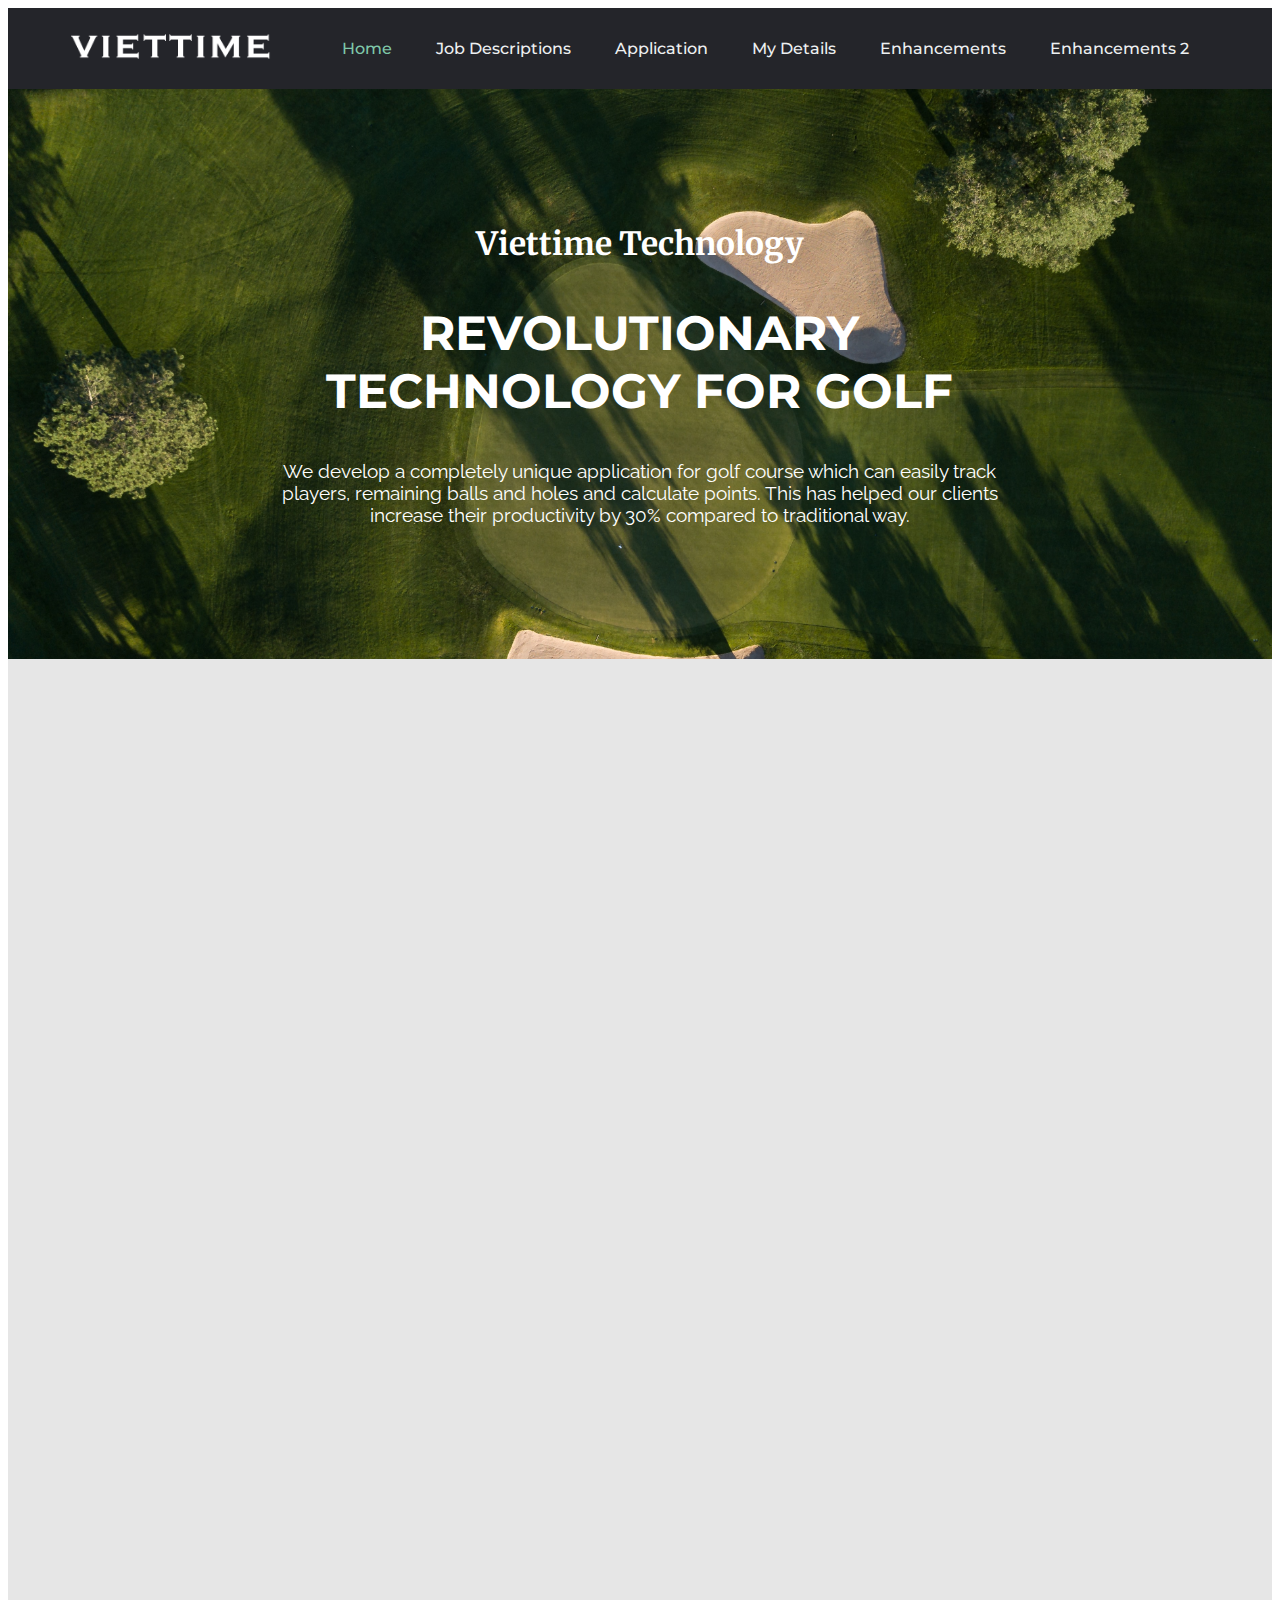
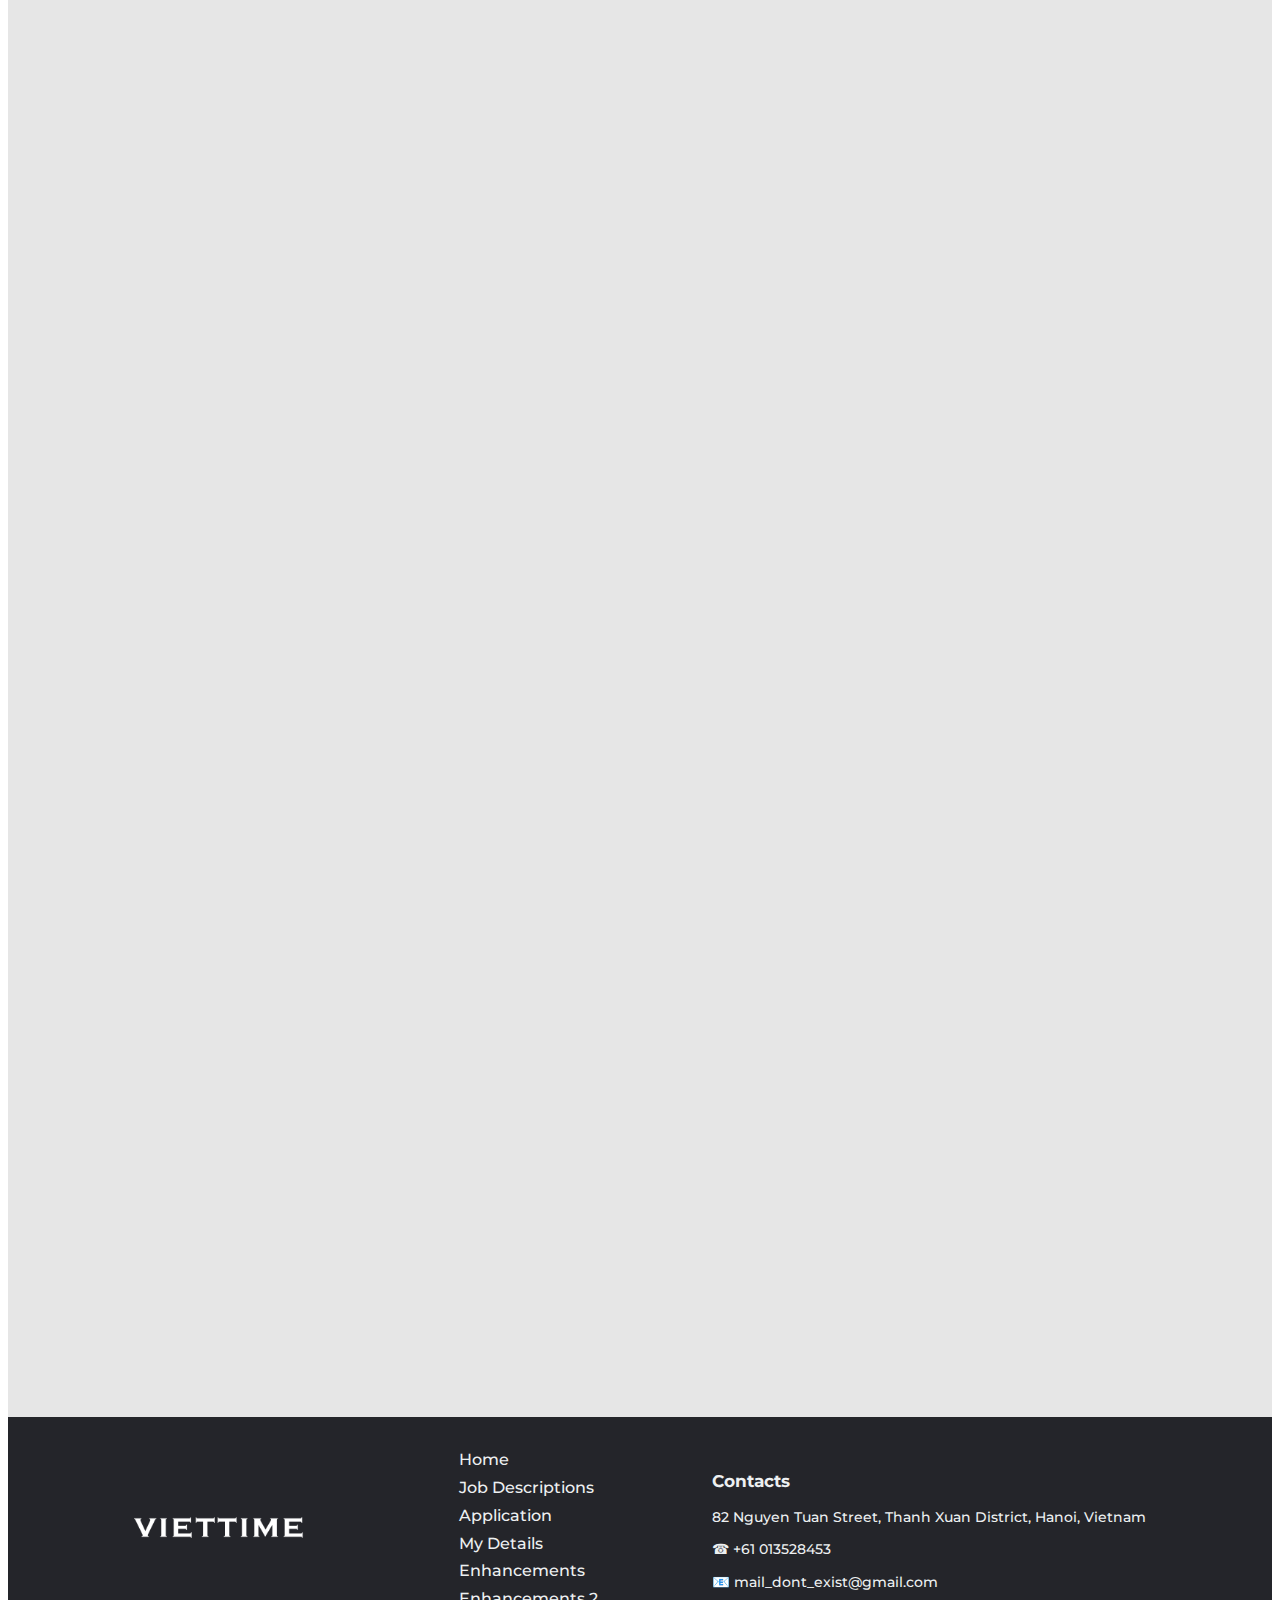
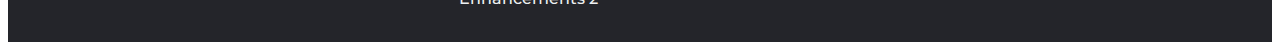
<file: index.html>
<!DOCTYPE html>
<html lang="en">
	<head>
		<meta charset="UTF-8">
		<meta name="description" content="home page">
		<meta name="keywords" content ="home">
		<meta name="author" content ="Daniel Dang">
		<link rel="stylesheet" href="styles/style.css">
		<link rel="shortcut icon" href="images/icon_logo.png" type="image/x-icon">
		<title>Home | Viettime Technology</title>
		<script src="scripts/enhancements.js"></script>
	</head>

	<body id="home_page">
		<header>
      <a href="index.html"><img  class="logo" src="images/logo_viet.png" alt="Viettime Technology Logo"/></a>
      <nav>
				<ul class="nav_links">
					<li><a id="current_home" href="index.html">Home</a></li>
	        <li><a id="current_job" href="jobs.html">Job Descriptions</a></li>
	        <li><a id="current_app" href="apply.html">Application</a></li>
	        <li><a id="current_about" href="about.html">My Details</a></li>
					<li><a id="current_enhance" href="enhancements.html">Enhancements</a></li>
	        <li><a id="current_enhance2" href="enhancements2.html">Enhancements 2</a></li>
				</ul>
      </nav>
    </header>

    <main>
				<section id="banner_container">
					<article id="banner">
						<h1>Viettime Technology</h1>
						<h2>REVOLUTIONARY TECHNOLOGY FOR GOLF</h2>
						<p>We develop a completely unique application for golf course which can easily track players, remaining balls and holes and calculate points. This has helped our clients increase their productivity by 30% compared to traditional way.</p>
					</article>
				</section>
				<section class="about_container">
					<article class="about_us left">
						<div id="about_title"><h2>About us</h2></div>
						<div id="about_details">
							<p>With an enormous passion with Golf since I was a little kid, I have always tried to inspire people to try this sport and find ways to elevate the experience when playing in the course. Since the area of playing and the number of holes for each players are pretty huge so the process of tracking points can be difficult.</p>
							<p>We have teamed up with many experts and senior Golf player in order to develop the best application for each player on the course or even for businesses when they want to manage all players seamlessly.</p>
						</div>
					</article>
					<article class="manager_container right">
						<img id="manager" src="images/manager_crop.jpg" alt="Photo of the manager"/>
						<div id="circle"> </div>
					</article>
				</section>
				<section class="mission_container reveal">
					<article id="mission">
						<h2>Our mission</h2>
						<p>Viettime Technology is committed to bringing sustainable surplus values ​​to investors, bringing to the community long-term values ​​through a living-working-entertaining environment with respect, love and responsibility to human's life and the society.</p>
						<p>We understand the needs, wants and expectations of our clients and talent in order to give honest and helpful insight. Transparent, honest, and efficient communication is key in maintaining relationships within our organization and as well as with our talents and clients.</p>
					</article>
				</section>
				<section class="title_container reveal">
					<article id="values_title"><h2>Business Values</h2></article>
				</section>
				<section class="values_container reveal">
					<div id="values_detail">
			      <article class="values_content" id="right">
			        <div class="value_overlay"><p>Always doing the right thing</p></div>
			      </article>
			      <article class="values_content" id="relation">
			        <div class="value_overlay"><p>Building strong relationships</p></div>
			      </article>
			      <article class="values_content" id="approach">
			        <div class="value_overlay"><p>An open and straight - forward approach</p></div>
			      </article>
			      <article class="values_content" id="result">
			        <div class="value_overlay"><p>Results focussed over profits</p></div>
			      </article>
			    </div>
				</section>
    </main>
		<footer>
			<a href="index.html"><img class="logo" src="images/logo_viet.png" alt="Viettime Technology Logo"/></a>
			<nav>
				<ul class="nav_links">
					<li><a href="index.html">Home</a></li>
					<li><a href="jobs.html">Job Descriptions</a></li>
					<li><a href="apply.html">Application</a></li>
					<li><a href="about.html">My Details</a></li>
					<li><a href="enhancements.html">Enhancements</a></li>
          <li><a href="enhancements2.html">Enhancements 2</a></li>
				</ul>
			</nav>
			<div class="contacts">
				<h3>Contacts</h3>
				<p>82 Nguyen Tuan Street, Thanh Xuan District, Hanoi, Vietnam</p>
				<p>☎ +61 013528453</p>
				<p>📧 mail_dont_exist@gmail.com</p>
			</div>
    </footer>
	</body>
</html>
</file>
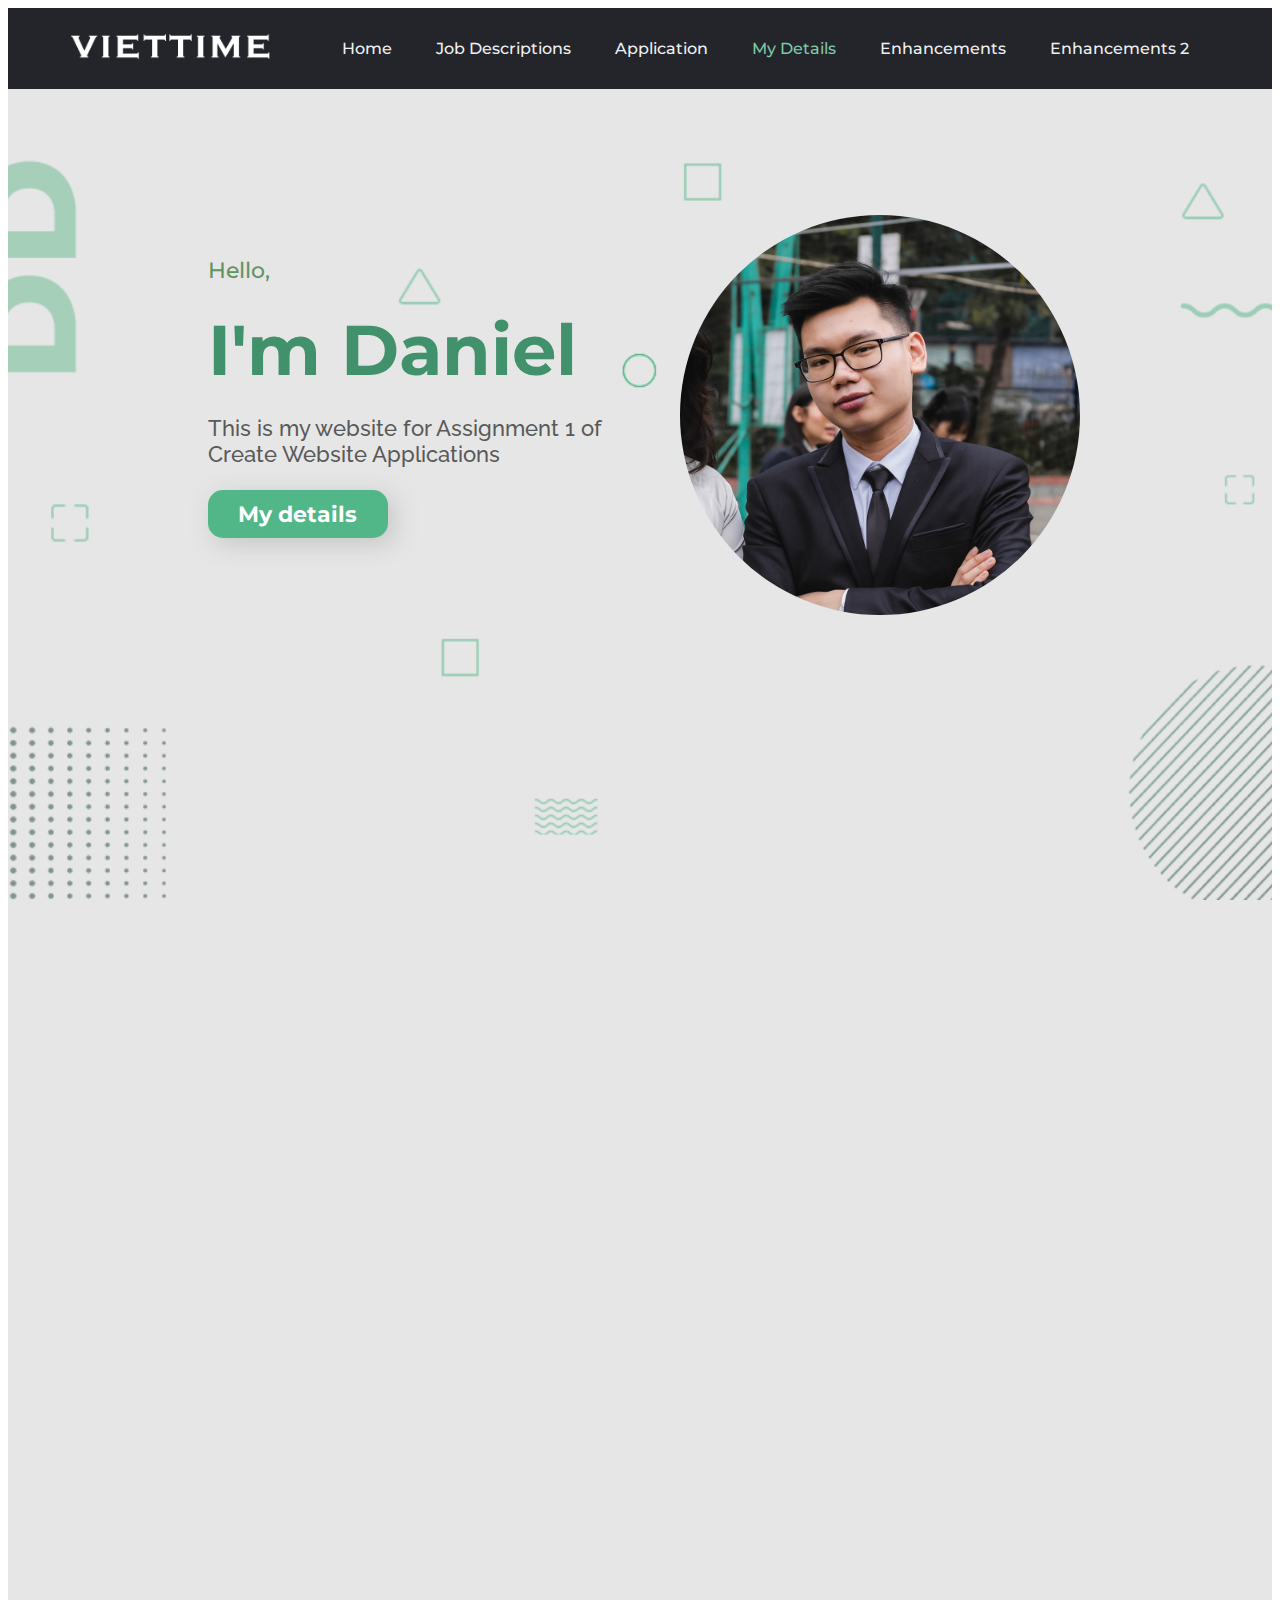
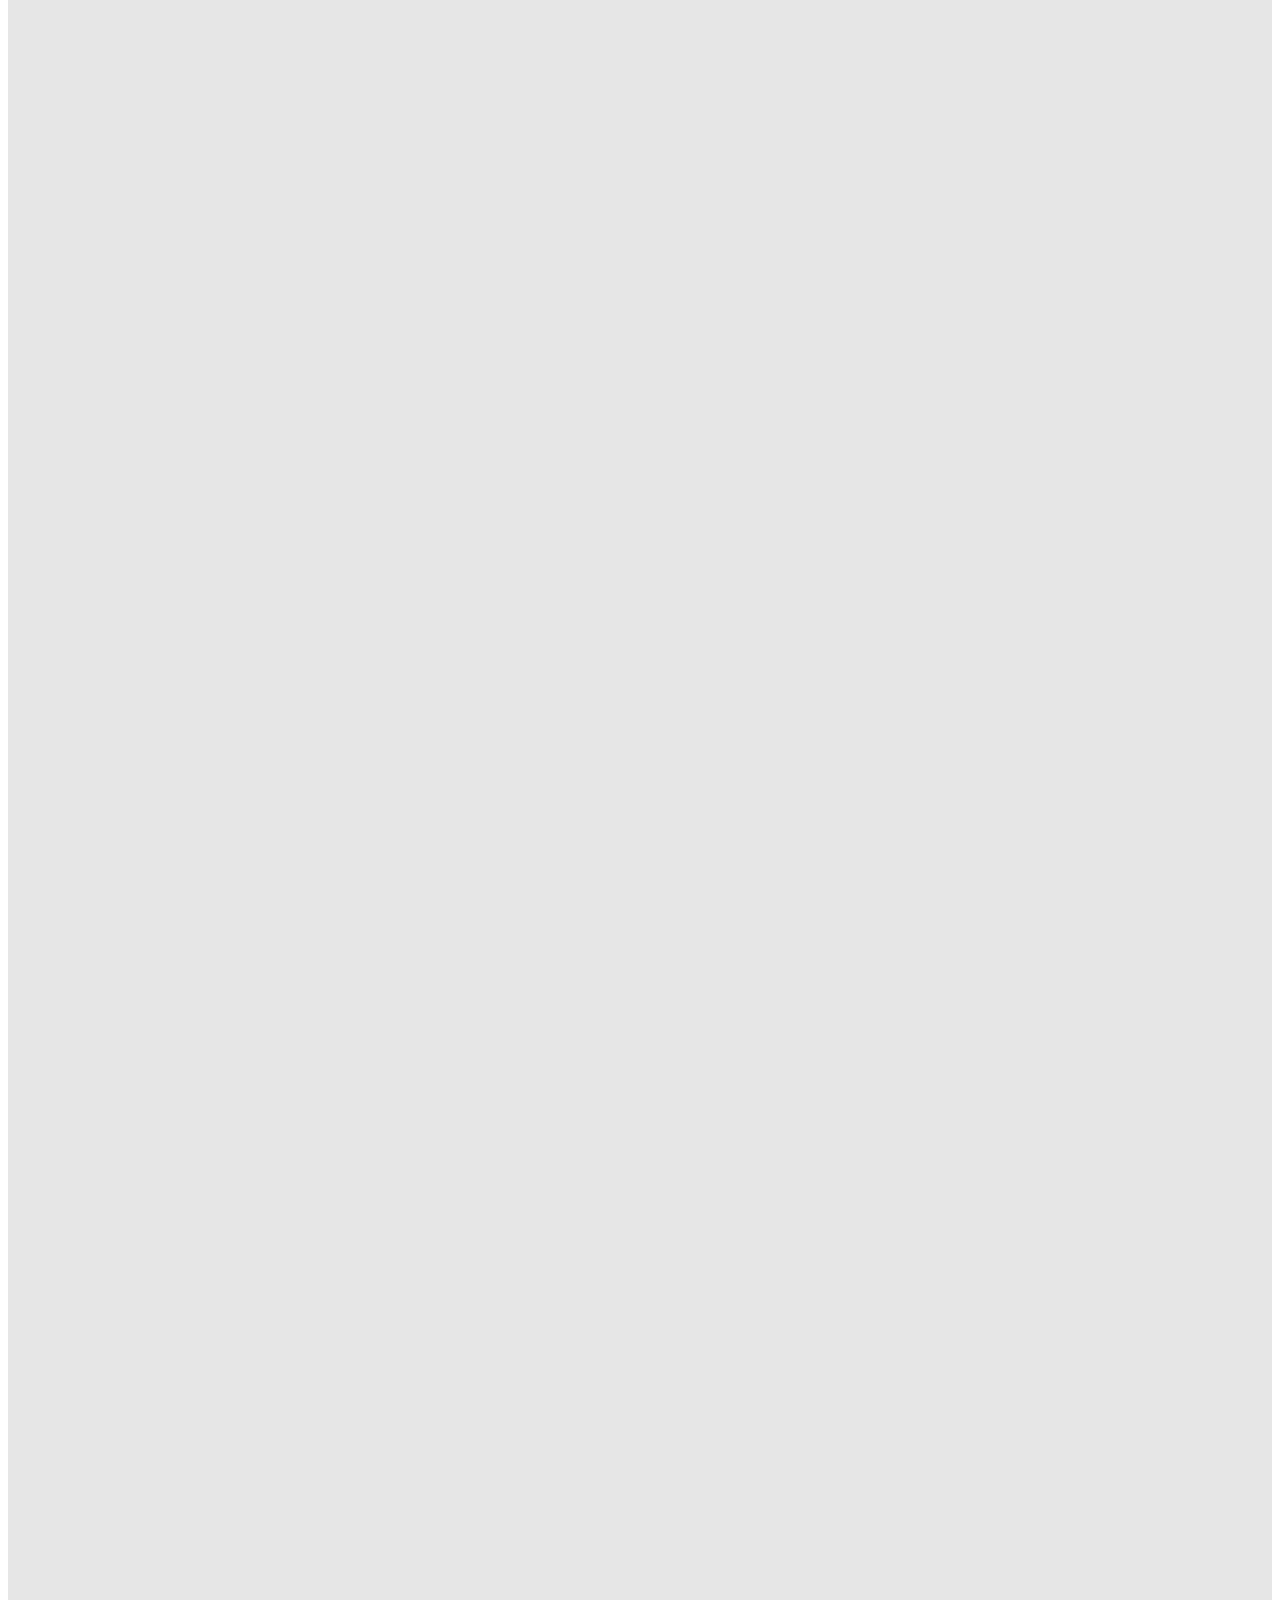
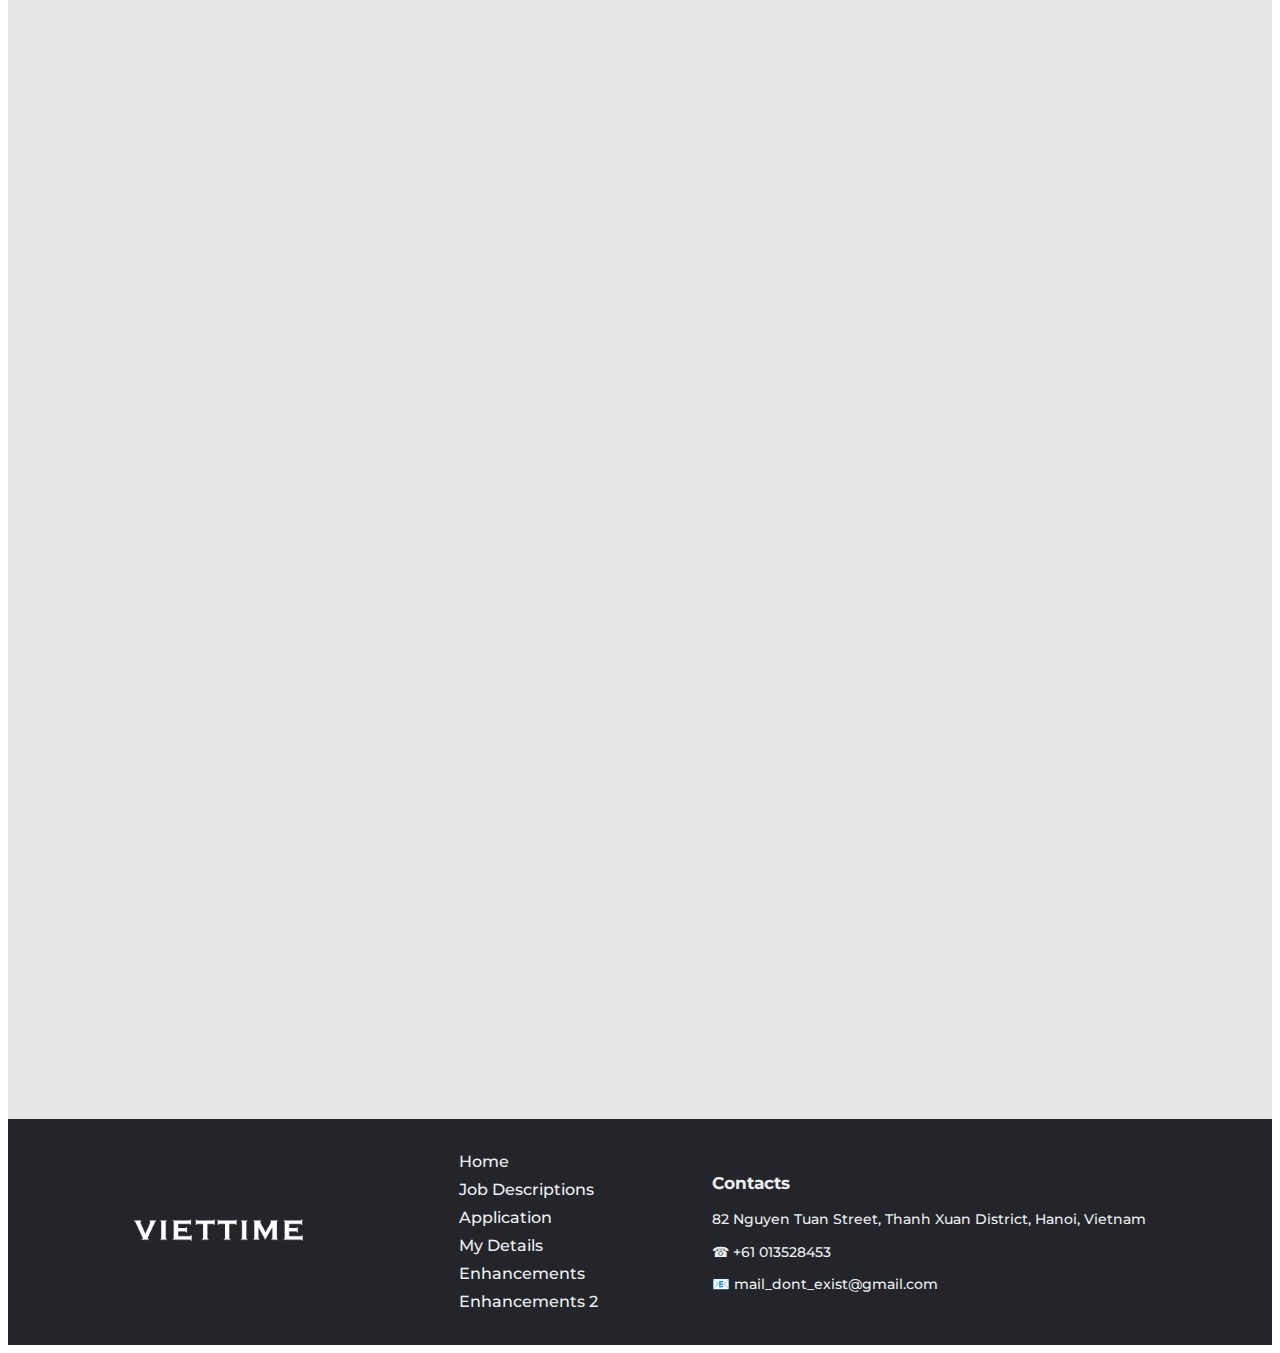
<file: about.html>
<!DOCTYPE html>
<html lang="en">
	<head>
		<meta charset="UTF-8">
		<meta name="description" content="home page">
		<meta name="keywords" content ="home">
		<meta name="author" content ="Daniel Dang">
		<title>My Personal Details</title>
		<link rel="stylesheet" href="styles/style.css">
		<link rel="shortcut icon" href="images/icon_logo.png" type="image/x-icon">
		<script src="scripts/enhancements.js"></script>
	</head>

	<body id="about_page">
		<header>
      <a href="index.html"><img class="logo" src="images/logo_viet.png" alt="Viettime Technology Logo"/></a>
      <nav>
				<ul class="nav_links">
					<li><a id="current_home" href="index.html">Home</a></li>
	        <li><a id="current_job" href="jobs.html">Job Descriptions</a></li>
	        <li><a id="current_app" href="apply.html">Application</a></li>
	        <li><a id="current_about" href="about.html">My Details</a></li>
	        <li><a id="current_enhance" href="enhancements.html">Enhancements</a></li>
	        <li><a id="current_enhance2" href="enhancements2.html">Enhancements 2</a></li>
				</ul>
      </nav>
    </header>

    <main class="main_part">
			<section class="hello_container">
				<article id="hello">
					<p>Hello,</p>
					<p id="myname">I'm Daniel</p>
					<p id="hello_details">This is my website for Assignment 1 of Create Website Applications</p>
					<div id="my_details"><a href="#about_me">My details</a></div>
				</article>
				<figure id="my_image">
					<img src="images/me_image.jpg" alt="this is a picture of me"/>
				</figure>
			</section>
			<section class="about_me reveal">
				<h1>About me</h1>
				<article id="about_me_detail">
					<dl>
						<dt>My name is </dt>
						<dd><strong> Quy Duong Dang</strong></dd>
						<dt>Also known as </dt>
						<dd><strong> Daniel Dang</strong></dd>
						<dt><strong>Student ID:</strong></dt>
						<dd>103528453</dd>
						<dt><strong>Email:</strong></dt>
						<dd><a href="mailto:103528453@student.swin.edu.au" target="_blank">103528453@student.swin.edu.au</a></dd>
					</dl>
					<p>I'm from Hanoi, Vietnam and currently an off-shore student of Swinburne University of Technology lorem</p>
				</article>
			</section>
			<section class="my_study left">
				<article id="my_study_details">
					<h1>My Study</h1>
					<dl>
						<dt>Course I enrolled in:</dt>
						<dd id="course_name">Bachelor of Computer Science</dd>
					</dl>
					<h2>Units</h2>
					<dl id="units">
						<dt>Computer and Logic Essentials</dt>
						<dd>COS10003</dd>
						<dt>Introduction to Programming</dt>
						<dd>C0S10009</dd>
						<dt>Creating Web Applications </dt>
						<dd>C0S10011</dd>
						<dt>Network Administration </dt>
						<dd>TNE10005</dd>
					</dl>
					<h2>Convenors and Tutors</h2>
					<dl id="convenors">
						<dt>Caslon Chua</dt>
							<dd>Tanjila Kanij</dd>
						<dt>Dr. Matthew Mitchell</dt>
							<dd>Muhammad Islam</dd>
						<dt>A/Prof. Qiang He</dt>
							<dd>Dr. Xuehong (Grace) Tao</dd>
						<dt>Rhys Shobbrook</dt>
							<dd>Justin Raymond</dd>
					</dl>
				</article>
				<article class="swin_photo right">
					<img src="images/swinburne.jpg" alt="Photo of Swinburne">
				</article>
			</section>
			<section class="timetable reveal">
				<h1>My timetable</h1>
				<table>
					<thead>
						<tr>
							<th>Time</th>
							<th>Monday</th>
							<th>Tuesday</th>
							<th>Wednesday</th>
							<th>Thursday</th>
							<th>Friday</th>
						</tr>
					</thead>
					<tbody>
						<tr>
							<td >6h00</td>
							<td > </td>
							<td>Intro to Programming</td>
							<td> </td>
							<td rowspan="2">Computer & Logic Essentials</td>
							<td> </td>
						</tr>
						<tr>
							<td>7h00</td>
							<td>Network Administration</td>
							<td></td>
							<td> </td>

							<td> </td>
						</tr>
						<tr>
							<td>8h00</td>
							<td></td>
							<td></td>
							<td> </td>
							<td>Intro to Programming</td>
							<td> </td>
						</tr>
						<tr>
							<td>9h00</td>
							<td></td>
							<td></td>
							<td> </td>
							<td></td>
							<td> </td>
						</tr>
						<tr>
							<td>10h00</td>
							<td></td>
							<td></td>
							<td> </td>
							<td rowspan="2">Computer & Logic Essentials (Tutorial)</td>
							<td rowspan="2">Intro to Programming (Lab)</td>
						</tr>
						<tr>
							<td>11h00</td>
							<td>Create Web Applications</td>
							<td></td>
							<td> </td>

						</tr>
						<tr>
							<td>12h00</td>
							<td></td>
							<td></td>
							<td> </td>
							<td></td>
							<td> </td>
						</tr>
						<tr>
							<td>13h00</td>
							<td></td>
							<td></td>
							<td> </td>
							<td></td>
							<td> </td>
						</tr>
						<tr>
							<td>14h00</td>
							<td></td>
							<td></td>
							<td rowspan="3">Create Web Applications (Lab)</td>
							<td rowspan="3">Network Administration (Lab) </td>
							<td> </td>
						</tr>
						<tr>
							<td>15h00</td>
							<td></td>
							<td></td>


							<td> </td>
						</tr>
						<tr>
							<td>16h00</td>
							<td></td>
							<td></td>


							<td> </td>
						</tr>
					</tbody>
				</table>
			</section>
			<section class="my_interest reveal">
				<article class="interest_title">
					<h1>My interest</h1>
					<div class="interest_details">
						<p>Besides programming, I also have a huge interest in <strong>Photography</strong> and <strong>Videography</strong>. I have been taking pictures and making videos since I was in grade 8. After that, I started doing more and more and always try to up my production and make them as professional as possible.</p>
						<p>The gears I use are <strong>Sony a6400</strong> and <strong>18-105mm f/4 G OSS</strong> lens.</p>
						<p>I mainly edit my photos with <strong>Photoshop CC</strong> and <strong>Lightroom CC</strong>, edit my videos with <strong>Premiere Pro CC</strong>.</p>
					</div>
				</article>
				<article id="photo_grid">
					<div class="item1"><img src="images/photo_1.jpg" alt=""></div>
					<div class="item2"><img src="images/photo_4.jpg" alt=""></div>
					<div class="item3"><img src="images/photo_2.jpg" alt=""></div>
					<div class="item4"><img src="images/photo_3.jpg" alt=""></div>
					<div class="item5"><img src="images/photo_5.jpg" alt=""></div>
				</article>
				<article id="last_banner">
				</article>
			</section>
    </main>
		<footer>
			<a href="index.html"><img class="logo" src="images/logo_viet.png" alt="Viettime Technology Logo"/></a>
			<nav>
				<ul class="nav_links">
					<li><a href="index.html">Home</a></li>
					<li><a href="jobs.html">Job Descriptions</a></li>
					<li><a href="apply.html">Application</a></li>
					<li><a href="about.html">My Details</a></li>
					<li><a href="enhancements.html">Enhancements</a></li>
          <li><a href="enhancements2.html">Enhancements 2</a></li>
				</ul>
			</nav>
			<div class="contacts">
				<h3>Contacts</h3>
				<p>82 Nguyen Tuan Street, Thanh Xuan District, Hanoi, Vietnam</p>
				<p>☎ +61 013528453</p>
				<p>📧 mail_dont_exist@gmail.com</p>
			</div>
    </footer>
	</body>
</html>
</file>
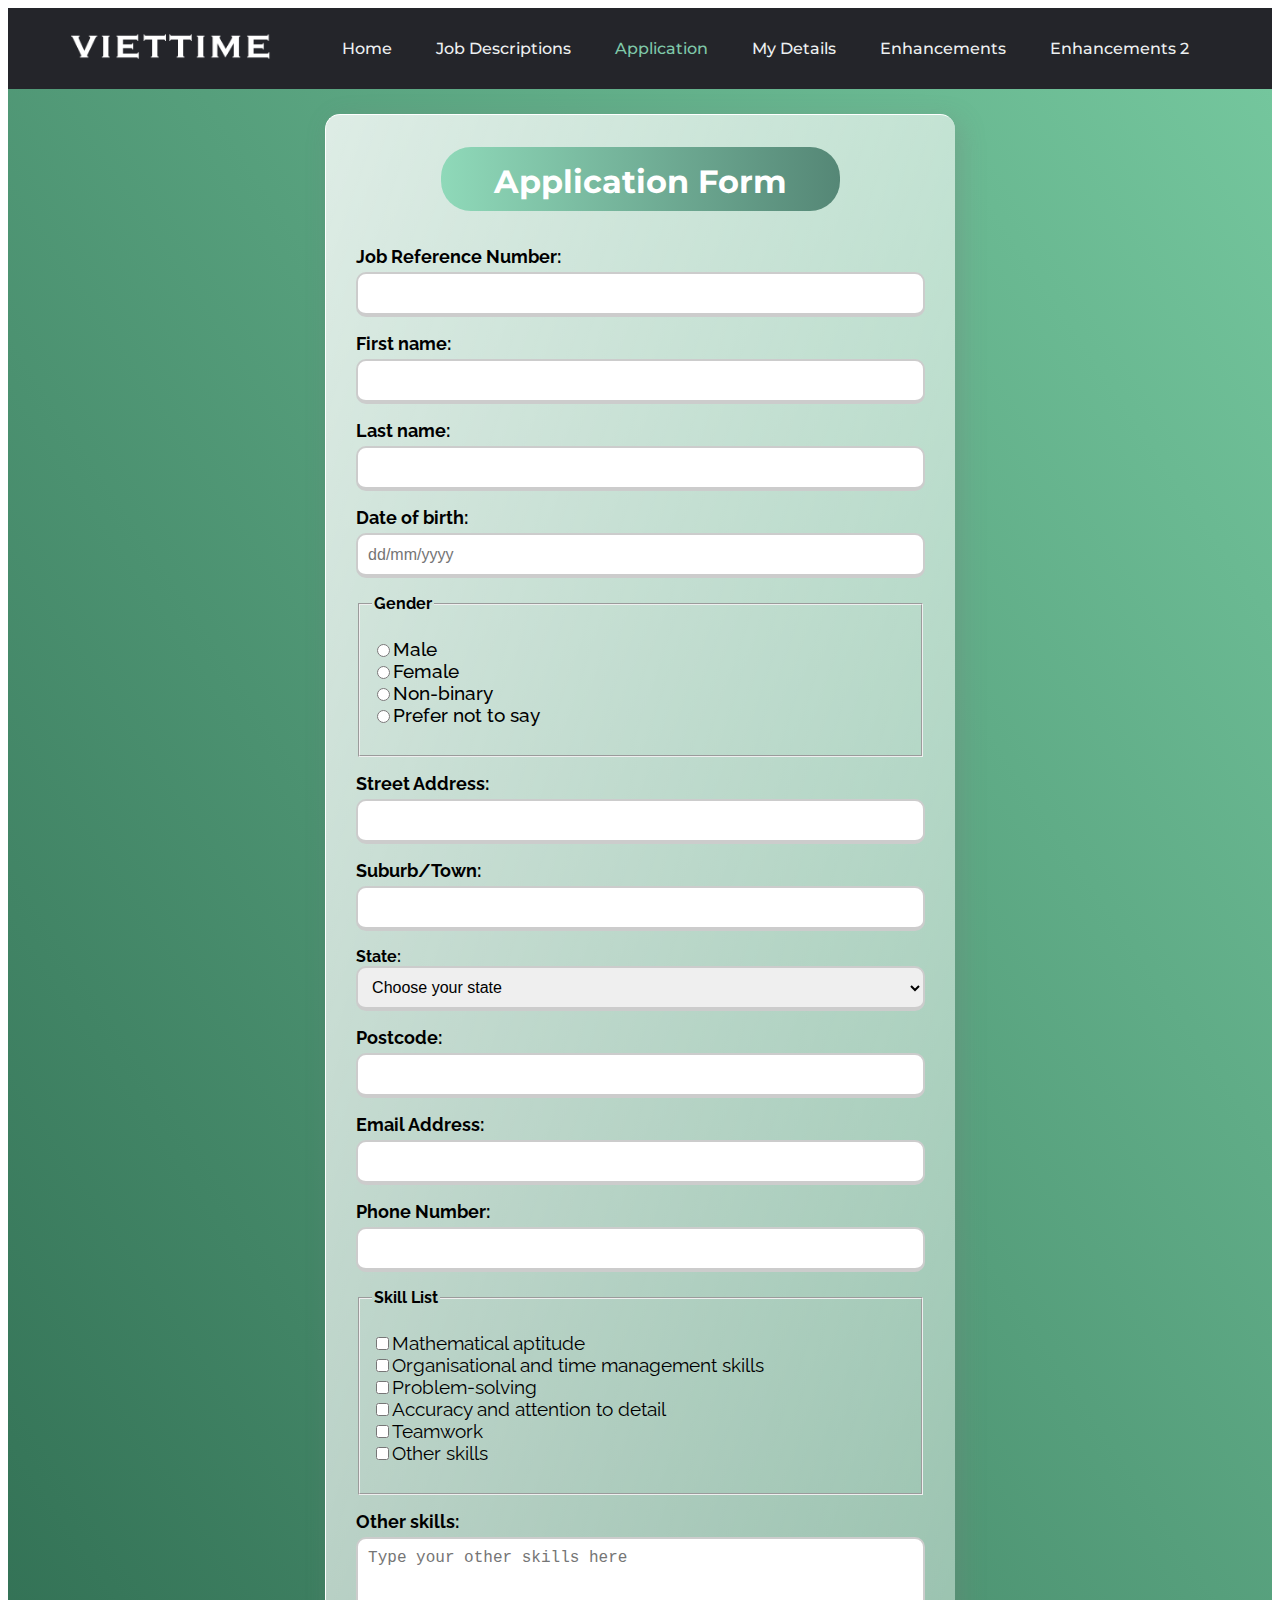
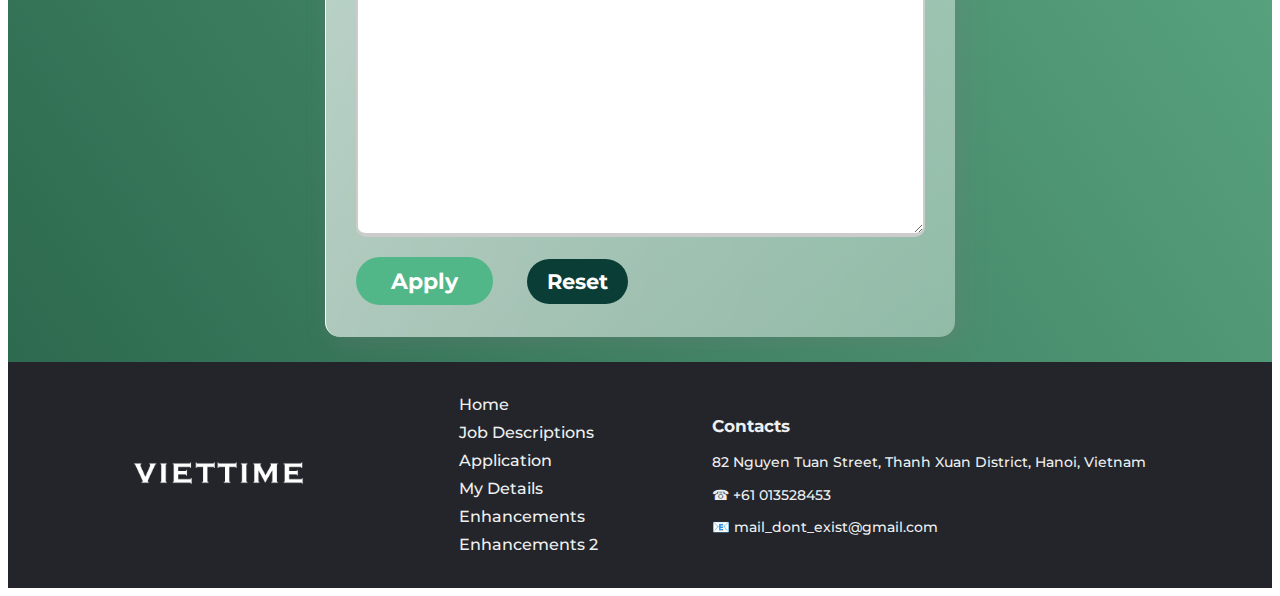
<file: apply.html>
<!DOCTYPE html>
<html lang="en">
	<head>
		<meta charset="UTF-8">
		<meta name="description" content="home page">
		<meta name="keywords" content ="home">
		<meta name="author" content ="Daniel Dang">
		<link rel="stylesheet" href="styles/style.css">
		<link rel="shortcut icon" href="images/icon_logo.png" type="image/x-icon">
		<title>Job Application | Viettime Technology</title>
		<script src="scripts/apply.js"></script>
		<script src="scripts/enhancements.js"></script>
	</head>

	<body id="apply_page">
		<header>
      <a href="index.html"><img class="logo" src="images/logo_viet.png" alt="Viettime Technology Logo"/></a>
      <nav>
				<ul class="nav_links">
					<li><a id="current_home" href="index.html">Home</a></li>
	        <li><a id="current_job" href="jobs.html">Job Descriptions</a></li>
	        <li><a id="current_app" href="apply.html">Application</a></li>
	        <li><a id="current_about" href="about.html">My Details</a></li>
					<li><a id="current_enhance" href="enhancements.html">Enhancements</a></li>
	        <li><a id="current_enhance2" href="enhancements2.html">Enhancements 2</a></li>
				</ul>
      </nav>
    </header>

    <main id="bg">
				<article class="a_form">
					<h1 id="form_title">Application Form</h1>
					<form id="regform" method="post" action="https://mercury.swin.edu.au/it000000/formtest.php">
					<p class="input-box">
						<label for="r_number" class="details">Job Reference Number: </label>
			      <input type="text" name="r_number" id="r_number" pattern="[a-zA-Z0-9]{5}" maxlength="5" required="required">
					</p>
					<p class="input-box">
						<label for="fname" class="details">First name: </label>
			      <input type="text" name="fname" id="fname" pattern="^[a-zA-Z]+$" maxlength="20" required="required">
					</p>
					<p class="input-box">
						<label for="lname" class="details">Last name: </label>
			      <input type="text" name="lname" id="lname" pattern="^[a-zA-Z]+$" maxlength="20" required="required">
					</p>
					<p class="input-box">
						<label for="birth" class="details">Date of birth: </label>
			      <input type="text" name="birth" id="birth" maxlength="10" required="required" placeholder="dd/mm/yyyy">
						<label for="birth" id="birth_err"></label>
					</p>
					<fieldset id="gender_container">
						<legend id="gender_title">Gender</legend>
						<p class="gender">
								<label><input type="radio" name="gender" id="male" value="male" required="required"/>Male</label>
								<label><input type="radio" name="gender" id="female" value="f_male" />Female</label>
								<label><input type="radio" name="gender" id="nb" value="other" />Non-binary</label>
								<label><input type="radio" name="gender" id="no_say" value="no_mention" />Prefer not to say</label>
						</p>
					</fieldset>
					<p class="input-box">
						<label for="address" class="details">Street Address: </label>
			      <input type="text" name="address" id="address" maxlength="40" required="required">
					</p>
					<p class="input-box">
						<label for="town" class="details">Suburb/Town: </label>
			      <input type="text" name="town" id="town" maxlength="40" required="required">
					</p>
					<p class="input-box">
						<label for="state" id="state_title">State: </label>
			      	<select name="state" id="state">
									<option value="">Choose your state</option>
									<option value="vic" id="vic">VIC</option>
									<option value="nsw" id="nsw">NSW</option>
									<option value="qld" id="qld">QLD</option>
									<option value="nt" id="nt">NT</option>
									<option value="wa" id="wa">WA</option>
									<option value="sa" id="sa">SA</option>
									<option value="tas" id="tas">TAS</option>
									<option value="act" id="act">ACT</option>
							</select>
					</p>
					<p class="input-box">
						<label for="pcode" class="details">Postcode: </label>
			      <input type="text" name="pcode" id="pcode" pattern="\d{4}" maxlength="4" required="required">
						<label for="pcode" id="pcode_err"></label>
					</p>
					<p class="input-box">
						<label for="mail" class="details">Email Address: </label>
			      <input type="email" name="mail" id="mail" required="required">
					</p>
					<p class="input-box">
						<label for="phone" class="details">Phone Number: </label>
			      <input type="text" id="phone" name="phone" pattern="[0-9\s]{8,12}" maxlength="12" required="required">
					</p>
					<fieldset>
					<legend id="skill_title">Skill List</legend>
						<p class="skill">
								<label for="math"> <input id="math" type="checkbox" name="skill[]" value="math aptitude"/>Mathematical aptitude</label><br>
								<label for="organ"> <input id="organ" type="checkbox" name="skill[]" value="organise & time"/>Organisational and time management skills</label><br>
								<label for="pro_sol"> <input id="problem" type="checkbox" name="skill[]" value="problem-sol"/>Problem-solving</label><br>
								<label for="accu"> <input id="accu" type="checkbox" name="skill[]" value="accu & detail"/>Accuracy and attention to detail</label><br>
								<label for="team"> <input id="team" type="checkbox" name="skill[]" value="team"/>Teamwork</label><br>
								<label for="ot"> <input id="ot" type="checkbox" name="skill[]" value="other"/>Other skills</label>
						</p>
					</fieldset>
					<p class="input-box">
						<label for="o_skill" class="details">Other skills: </label>
						<label for="o_skill" id="o_skill_err"></label>
						<textarea name="o_skill" id="o_skill" placeholder="Type your other skills here"></textarea>
					</p>
					<div class="button">
						<input id="submit" type="submit" value="Apply" />
						<input id="reset" type="reset" value="Reset" />
					</div>
					</form>
				</article>
    </main>
		<footer>
			<a href="index.html"><img class="logo" src="images/logo_viet.png" alt="Viettime Technology Logo"/></a>
			<nav>
				<ul class="nav_links">
					<li><a href="index.html">Home</a></li>
					<li><a href="jobs.html">Job Descriptions</a></li>
					<li><a href="apply.html">Application</a></li>
					<li><a href="about.html">My Details</a></li>
					<li><a href="enhancements.html">Enhancements</a></li>
          <li><a href="enhancements2.html">Enhancements 2</a></li>
				</ul>
			</nav>
			<div class="contacts">
				<h3>Contacts</h3>
				<p>82 Nguyen Tuan Street, Thanh Xuan District, Hanoi, Vietnam</p>
				<p>☎ +61 013528453</p>
				<p>📧 mail_dont_exist@gmail.com</p>
			</div>
    </footer>
	</body>
</html>
</file>
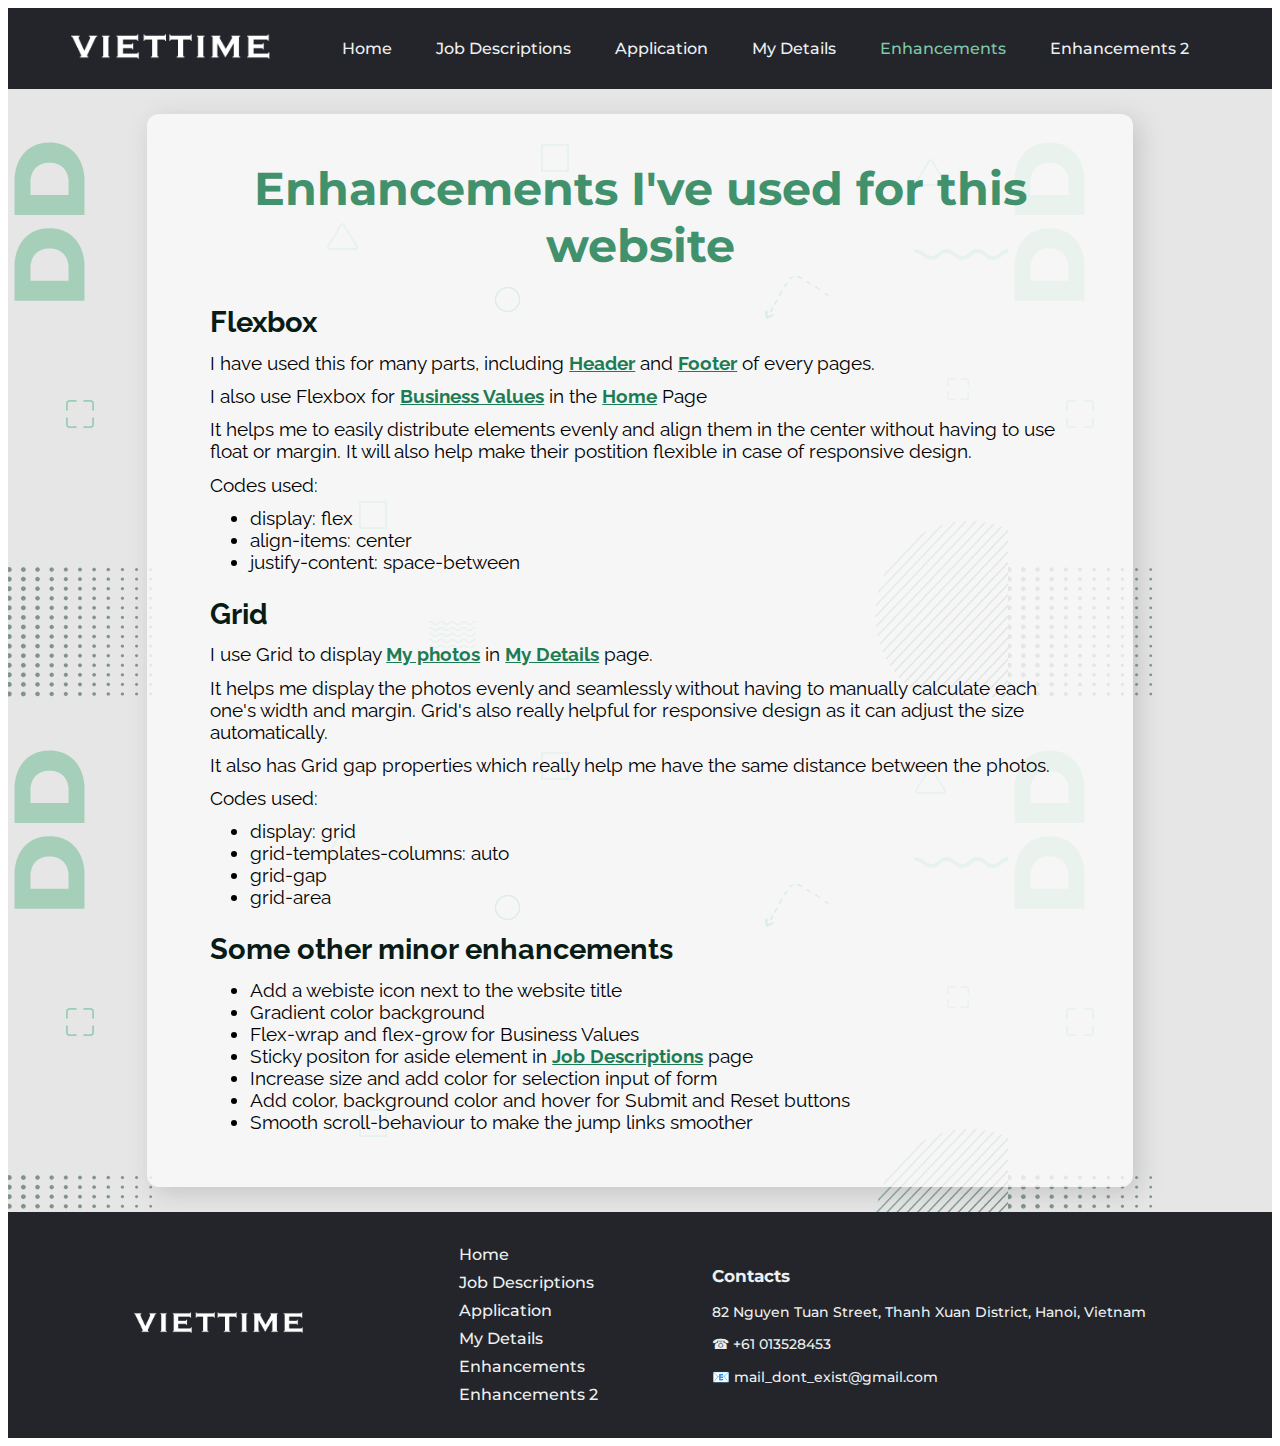
<file: enhancements.html>
<!DOCTYPE html>
<html lang="en">
	<head>
		<meta charset="UTF-8">
		<meta name="description" content="home page">
		<meta name="keywords" content ="home">
		<meta name="author" content ="Daniel Dang">
		<link rel="stylesheet" href="styles/style.css">
		<link rel="shortcut icon" href="images/icon_logo.png" type="image/x-icon">
		<title>Enhancements</title>
		<script src="scripts/enhancements.js"></script>
	</head>

	<body id="enhancements1">
		<header>
      <a href="index.html"><img class="logo" src="images/logo_viet.png" alt="Viettime Technology Logo"/></a>
      <nav>
				<ul class="nav_links">
					<li><a id="current_home" href="index.html">Home</a></li>
	        <li><a id="current_job" href="jobs.html">Job Descriptions</a></li>
	        <li><a id="current_app" href="apply.html">Application</a></li>
	        <li><a id="current_about" href="about.html">My Details</a></li>
					<li><a id="current_enhance" href="enhancements.html">Enhancements</a></li>
	        <li><a id="current_enhance2" href="enhancements2.html">Enhancements 2</a></li>
				</ul>
      </nav>
    </header>

    <main id="enhance">
			<section class="all_enhancements">
				<article>
					<h1>Enhancements I've used for this website</h1>
				</article>
				<article>
					<h2>Flexbox</h2>
					<p>I have used this for many parts, including <a href="#header">Header</a> and <a href="#footer">Footer</a> of every pages. </p>
					<p>I also use Flexbox for <a href="index.html#values_container">Business Values</a> in the <a href="index.html">Home</a> Page</p>
					<p>It helps me to easily distribute elements evenly and align them in the center without having to use float or margin. It will also help make their postition flexible in case of responsive design.</p>
					<p>Codes used:</p>
					<ul>
						<li>display: flex</li>
						<li>align-items: center</li>
						<li>justify-content: space-between</li>
					</ul>
				</article>
				<article>
					<h2>Grid</h2>
					<p>I use Grid to display <a href="about.html#photo_grid">My photos</a> in <a href="about.html">My Details</a> page.</p>
					<p>It helps me display the photos evenly and seamlessly without having to manually calculate each one's width and margin. Grid's also really helpful for responsive design as it can adjust the size automatically.</p>
					<p>It also has Grid gap properties which really help me have the same distance between the photos.</p>
					<p>Codes used:</p>
					<ul>
						<li>display: grid</li>
						<li>grid-templates-columns: auto</li>
						<li>grid-gap</li>
						<li>grid-area</li>
					</ul>
				</article>
				<article>
					<h2>Some other minor enhancements</h2>
					<ul>
						<li>Add a webiste icon next to the website title</li>
						<li>Gradient color background</li>
						<li>Flex-wrap and flex-grow for Business Values</li>
						<li>Sticky positon for aside element in <a href="jobs.html">Job Descriptions</a> page</li>
						<li>Increase size and add color for selection input of form</li>
						<li>Add color, background color and hover for Submit and Reset buttons</li>
						<li>Smooth scroll-behaviour to make the jump links smoother</li>
					</ul>
				</article>
			</section>
    </main>
		<footer id="footer">
			<a href="index.html"><img class="logo" src="images/logo_viet.png" alt="Viettime Technology Logo"/></a>
			<nav>
				<ul class="nav_links">
					<li><a href="index.html">Home</a></li>
					<li><a href="jobs.html">Job Descriptions</a></li>
					<li><a href="apply.html">Application</a></li>
					<li><a href="about.html">My Details</a></li>
					<li><a href="enhancements.html">Enhancements</a></li>
          <li><a href="enhancements2.html">Enhancements 2</a></li>
				</ul>
			</nav>
			<div class="contacts">
				<h3>Contacts</h3>
				<p>82 Nguyen Tuan Street, Thanh Xuan District, Hanoi, Vietnam</p>
				<p>☎ +61 013528453</p>
				<p>📧 mail_dont_exist@gmail.com</p>
			</div>
    </footer>
	</body>
</html>
</file>
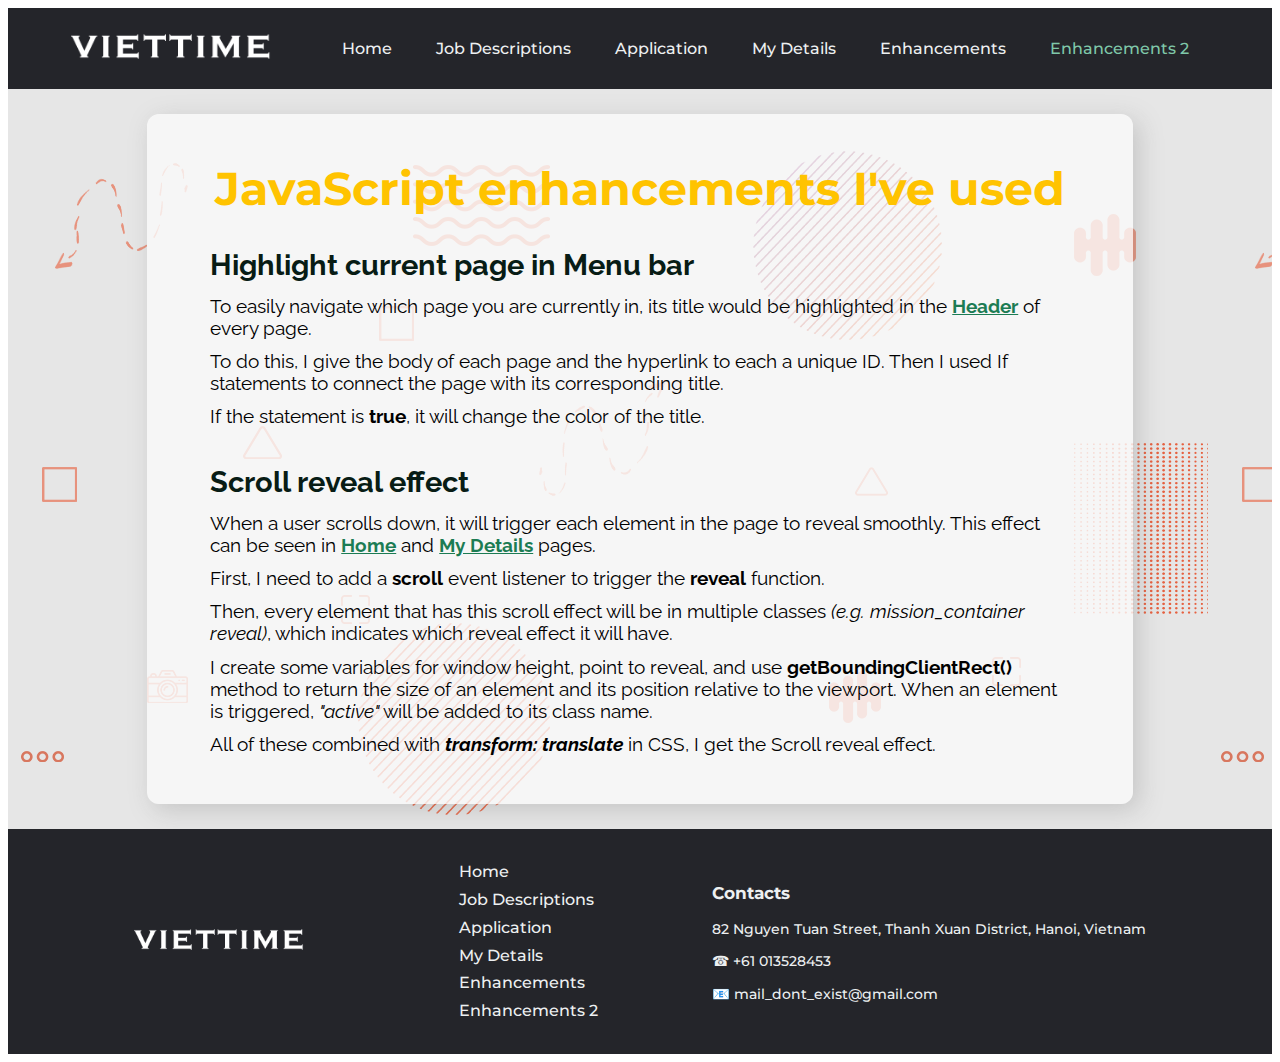
<file: enhancements2.html>
<!DOCTYPE html>
<html lang="en">
	<head>
		<meta charset="UTF-8">
		<meta name="description" content="home page">
		<meta name="keywords" content ="home">
		<meta name="author" content ="Daniel Dang">
		<link rel="stylesheet" href="styles/style.css">
		<link rel="shortcut icon" href="images/icon_logo.png" type="image/x-icon">
		<title>Enhancements 2</title>
		<script src="scripts/enhancements.js"></script>
	</head>

	<body id="enhancements2">
		<header>
      <a href="index.html"><img class="logo" src="images/logo_viet.png" alt="Viettime Technology Logo"/></a>
      <nav>
				<ul class="nav_links">
					<li><a id="current_home" href="index.html">Home</a></li>
	        <li><a id="current_job" href="jobs.html">Job Descriptions</a></li>
	        <li><a id="current_app" href="apply.html">Application</a></li>
	        <li><a id="current_about" href="about.html">My Details</a></li>
					<li><a id="current_enhance" href="enhancements.html">Enhancements</a></li>
	        <li><a id="current_enhance2" href="enhancements2.html">Enhancements 2</a></li>
				</ul>
      </nav>
    </header>

    <main id="enhance2">
			<section class="all_enhancements">
				<article>
					<h1 id="js_title">JavaScript enhancements I've used</h1>
				</article>
				<article>
					<h2>Highlight current page in Menu bar</h2>
					<p>To easily navigate which page you are currently in, its title would be highlighted in the <a href="#header">Header</a> of every page. </p>
					<p>To do this, I give the body of each page and the hyperlink to each a unique ID. Then I used If statements to connect the page with its corresponding title. </p>
					<p>If the statement is <strong>true</strong>, it will change the color of the title.</p>
          <br>
				</article>

				<article>
					<h2>Scroll reveal effect</h2>
					<p>When a user scrolls down, it will trigger each element in the page to reveal smoothly. This effect can be seen in <a href="index.html">Home</a> and <a href="about.html">My Details</a> pages.</p>
					<p>First, I need to add a <strong>scroll</strong> event listener to trigger the <strong>reveal</strong> function.</p>
					<p>Then, every element that has this scroll effect will be in multiple classes <em>(e.g. mission_container reveal)</em>, which indicates which reveal effect it will have.</p>
          <p>I create some variables for window height, point to reveal, and use <strong>getBoundingClientRect()</strong> method to return the size of an element and its position relative to the viewport. When an element is triggered, <em>"active"</em> will be added to its class name.</p>
          <p>All of these combined with <strong><em>transform: translate</em></strong> in CSS, I get the Scroll reveal effect.</p>
          <br>
				</article>

			</section>
    </main>
		<footer id="footer">
			<a href="index.html"><img class="logo" src="images/logo_viet.png" alt="Viettime Technology Logo"/></a>
			<nav>
				<ul class="nav_links">
					<li><a href="index.html">Home</a></li>
					<li><a href="jobs.html">Job Descriptions</a></li>
					<li><a href="apply.html">Application</a></li>
					<li><a href="about.html">My Details</a></li>
					<li><a href="enhancements.html">Enhancements</a></li>
          <li><a href="enhancements2.html">Enhancements 2</a></li>
				</ul>
			</nav>
			<div class="contacts">
				<h3>Contacts</h3>
				<p>82 Nguyen Tuan Street, Thanh Xuan District, Hanoi, Vietnam</p>
				<p>☎ +61 013528453</p>
				<p>📧 mail_dont_exist@gmail.com</p>
			</div>
    </footer>
	</body>
</html>
</file>
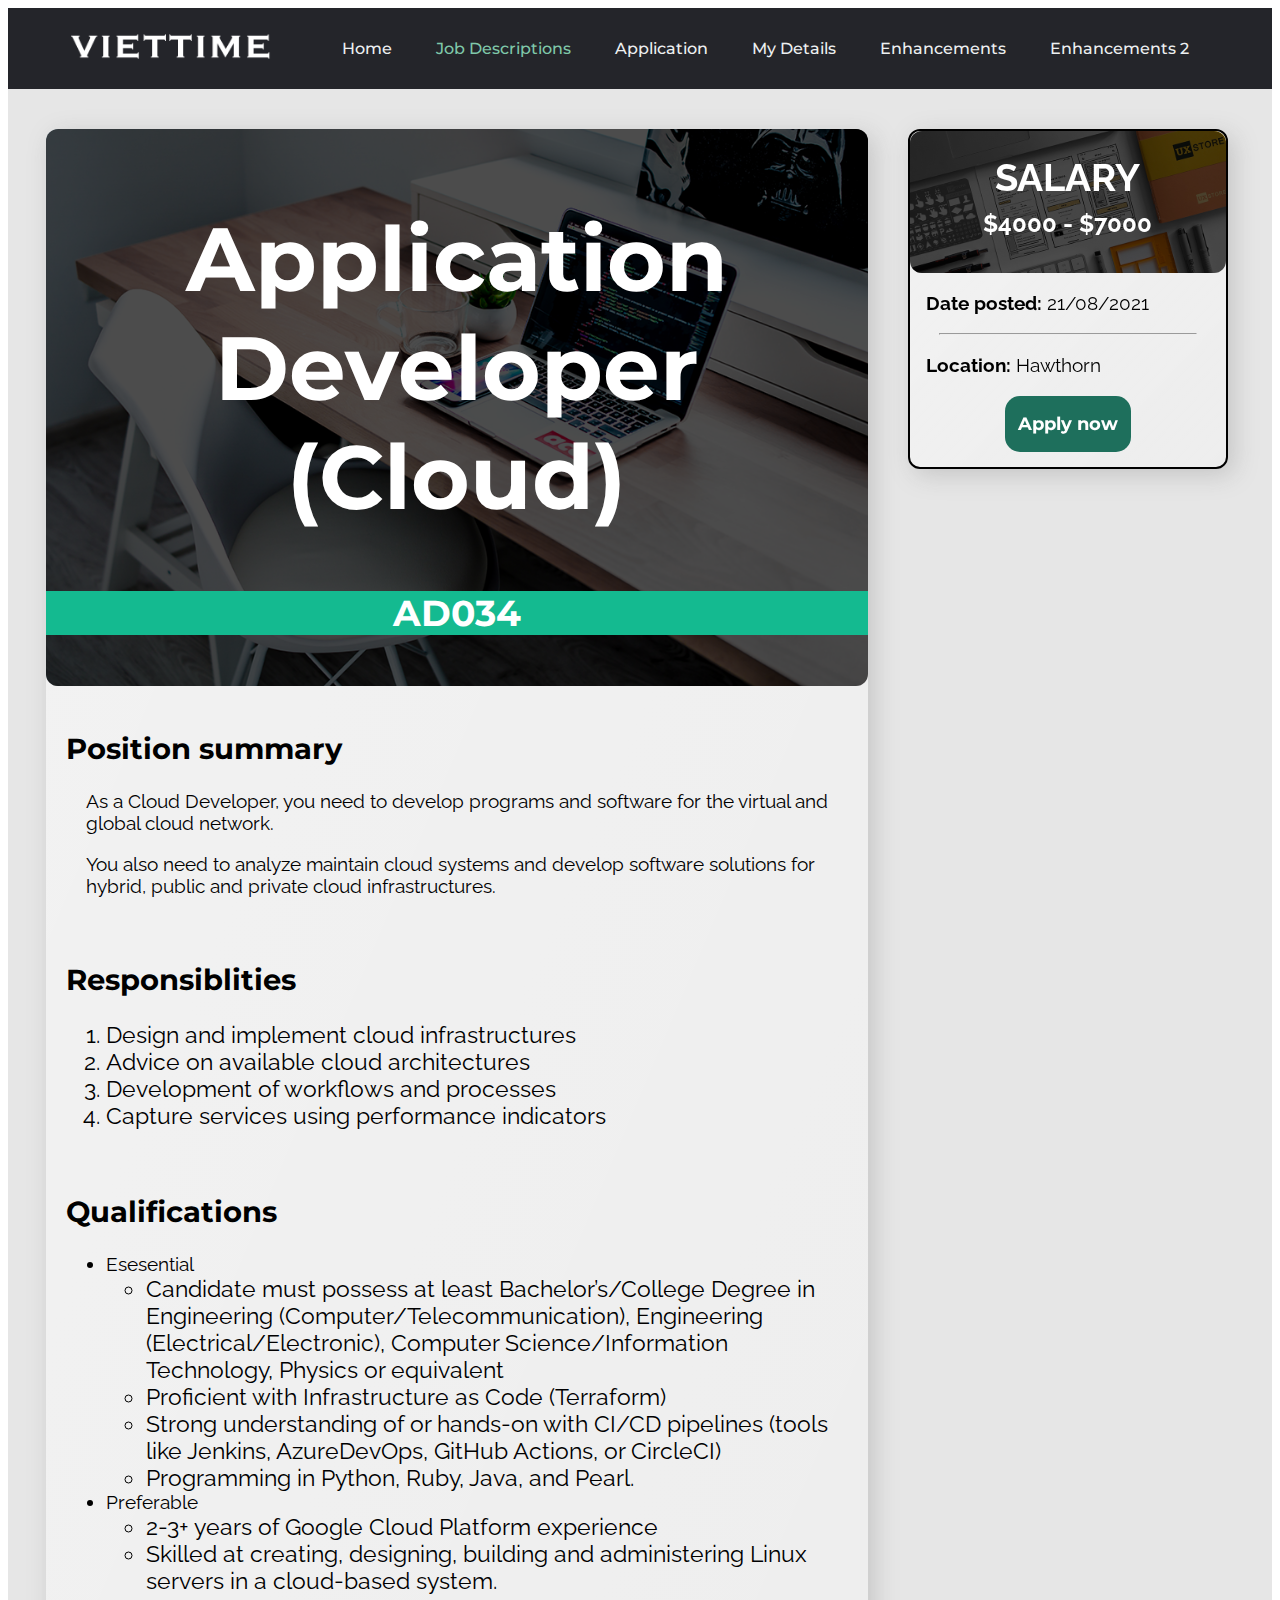
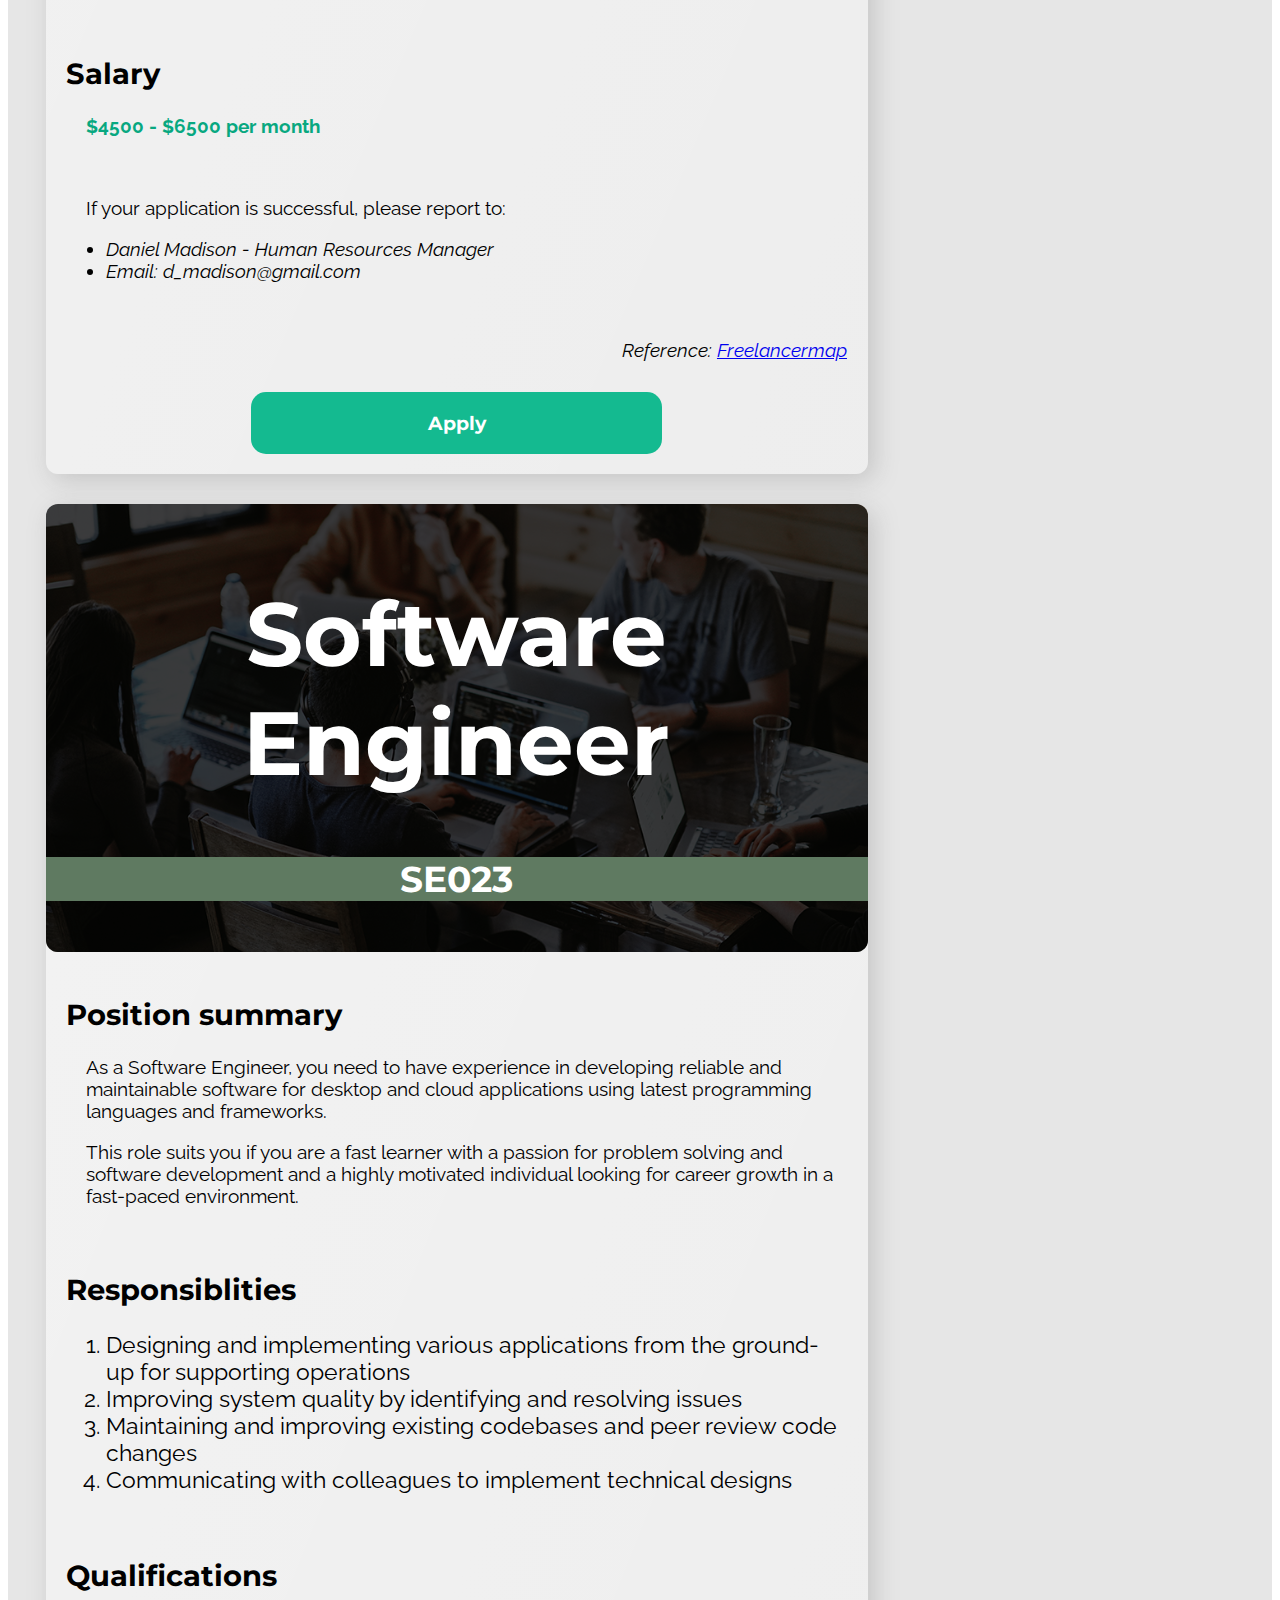
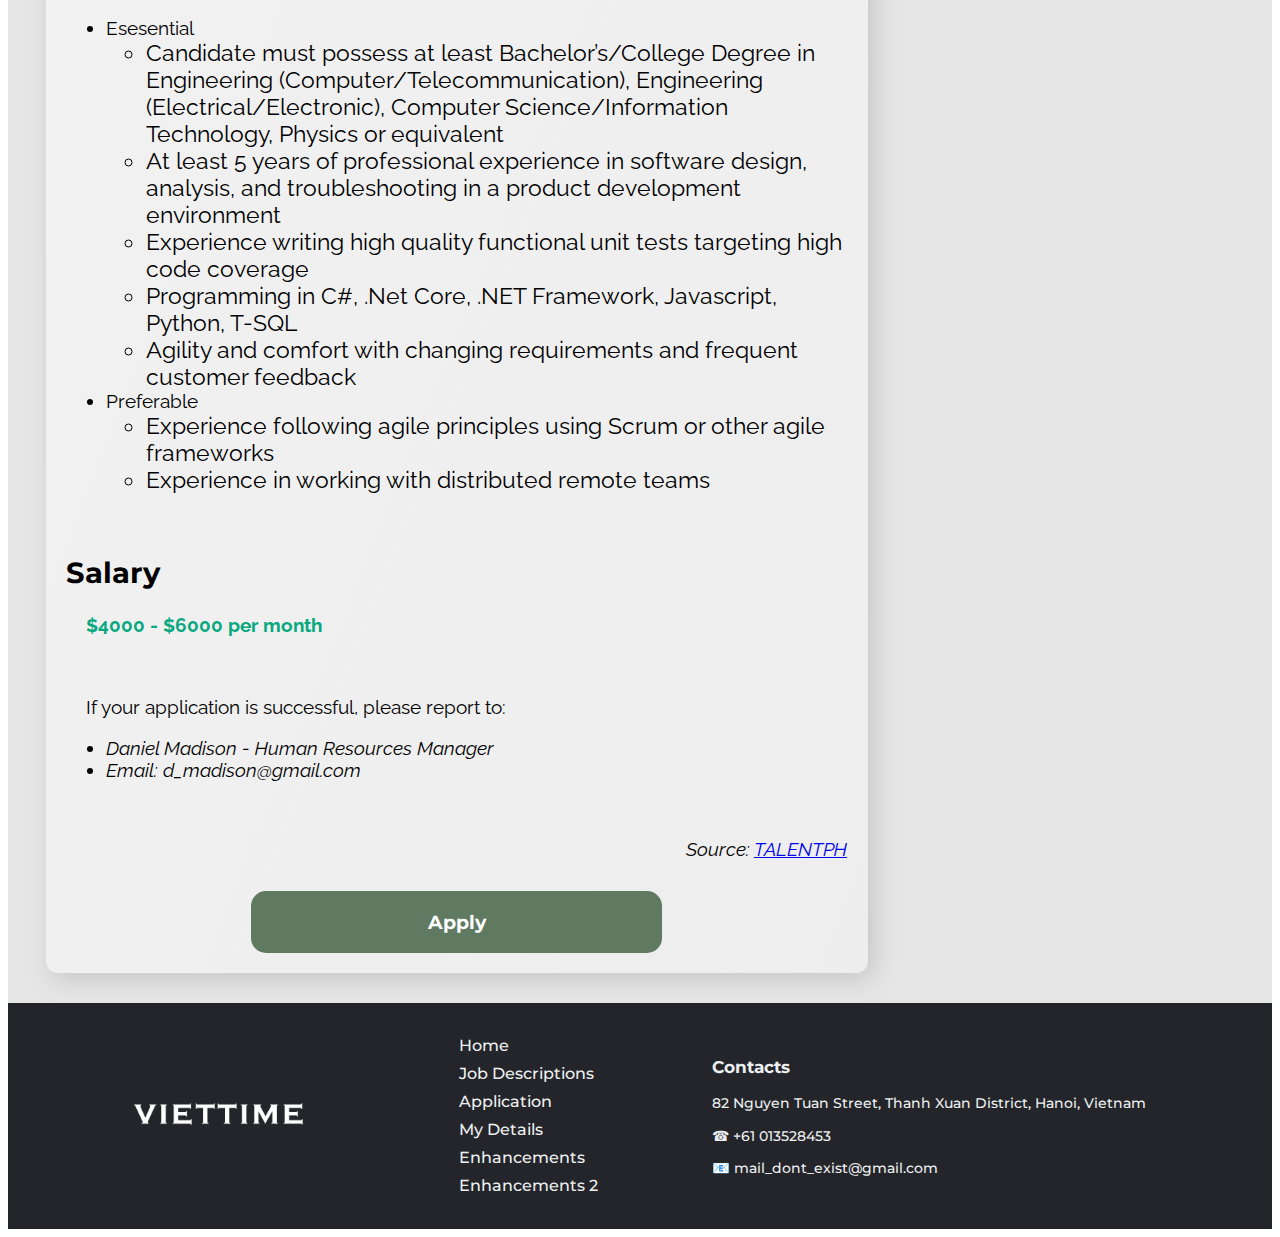
<file: jobs.html>
<!DOCTYPE html>
<html lang="en">
	<head>
		<meta charset="UTF-8">
		<meta name="description" content="home page">
		<meta name="keywords" content ="home">
		<meta name="author" content ="Daniel Dang">
		<link rel="stylesheet" href="styles/style.css">
		<link rel="shortcut icon" href="images/icon_logo.png" type="image/x-icon">
		<title>Job Descriptions | Viettime Holdings</title>
		<script src="scripts/jobs.js"></script>
		<script src="scripts/enhancements.js"></script>
	</head>

	<body id="job_page">
		<header>
      <a href="index.html"><img class="logo" src="images/logo_viet.png" alt="Viettime Technology Logo"/></a>
      <nav>
				<ul class="nav_links">
	        <li><a id="current_home" href="index.html">Home</a></li>
	        <li><a id="current_job" href="jobs.html">Job Descriptions</a></li>
	        <li><a id="current_app" href="apply.html">Application</a></li>
	        <li><a id="current_about" href="about.html">My Details</a></li>
					<li><a id="current_enhance" href="enhancements.html">Enhancements</a></li>
	        <li><a id="current_enhance2" href="enhancements2.html">Enhancements 2</a></li>
				</ul>
      </nav>
    </header>

    <main class="main_part">
				<section class="side_bar">
					<aside>
						<article class="side_title">
							<div id="side_overlay">
								<h1>SALARY</h1>
								<h2>$4000 - $7000</h2>
							</div>
						</article>
						<article class="side_details">
							<p><strong>Date posted:</strong> 21/08/2021</p>
							<hr>
							<p><strong>Location:</strong> Hawthorn</p>
						</article>
						<a href="apply.html"><article class="apply_now">
						<p>Apply now</p>
					</article></a>
					</aside>
				</section>
				<section class="job">
					<article class="job_title">
						<div class="job_title_overlay">
							<h1>Application Developer (Cloud)</h1>
							<div id="re_number"><p>AD034</p></div>
						</div>
					</article>
					<article class="job_details">
						<h2>Position summary</h2>
						<p>As a Cloud Developer, you need to develop programs and software for the virtual and global cloud network. </p>
						<p>You also need to analyze maintain cloud systems and develop software solutions for hybrid, public and private cloud infrastructures.</p>
					</article>
					<article class="job_details">
						<h2>Responsiblities</h2>
						<ol>
							<li>Design and implement cloud infrastructures</li>
							<li>Advice on available cloud architectures</li>
							<li>Development of workflows and processes</li>
							<li>Capture services using performance indicators</li>
						</ol>
					</article>
					<article class="job_details">
						<h2>Qualifications</h2>
						<ul>
							<li>Esesential
								<ul>
									<li>Candidate must possess at least Bachelor’s/College Degree in Engineering (Computer/Telecommunication), Engineering (Electrical/Electronic), Computer Science/Information Technology, Physics or equivalent</li>
									<li>Proficient with Infrastructure as Code (Terraform)</li>
									<li>Strong understanding of or hands-on with CI/CD pipelines (tools like Jenkins, AzureDevOps, GitHub Actions, or CircleCI)</li>
									<li>Programming in Python, Ruby, Java, and Pearl.</li>
							</ul>
							</li>
							<li>Preferable
								<ul>
									<li>2-3+ years of Google Cloud Platform experience</li>
									<li>Skilled at creating, designing, building and administering Linux servers in a cloud-based system.</li>
								</ul>
							</li>
						</ul>
					</article>
					<article class="job_details">
						<h2>Salary</h2>
						<p class="salary">$4500 - $6500 per month</p>
					</article>
					<article class="job_details">
						<div class="success">
							<p>If your application is successful, please report to:</p>
						<ul>
								<li>Daniel Madison - Human Resources Manager</li>
								<li>Email: d_madison@gmail.com</li>
						</ul>
					</div>
					</article>
					<article class="job_details">
						<p class="reference">Reference: <a href="https://www.freelancermap.com/blog/what-does-cloud-developer-do/" target="_blank">Freelancermap</a></p>
					</article>
					<article id="apply_cloud">
						<a href="apply.html">
						<p>Apply</p></a>
					</article>
				</section>

				<section class="job">
					<article class="job_title_2">
						<div class="job_title_overlay">
							<h1>Software Engineer</h1>
							<div id="r_number_2"><p>SE023</p></div>
						</div>
					</article>
					<article class="job_details">
						<h2>Position summary</h2>
						<p>As a Software Engineer, you need to have experience in developing reliable and maintainable software for desktop and cloud applications using latest programming languages and frameworks.</p>
						<p>This role suits you if you are a fast learner with a passion for problem solving and software development and a highly motivated individual looking for career growth in a fast-paced environment.</p>
					</article>
					<article class="job_details">
						<h2>Responsiblities</h2>
						<ol>
							<li>Designing and implementing various applications from the ground-up for supporting operations</li>
							<li>Improving system quality by identifying and resolving issues</li>
							<li>Maintaining and improving existing codebases and peer review code changes</li>
							<li>Communicating with colleagues to implement technical designs</li>
						</ol>
					</article>
					<article class="job_details">
						<h2>Qualifications</h2>
						<ul>
							<li>Esesential
								<ul>
									<li>Candidate must possess at least Bachelor’s/College Degree in Engineering (Computer/Telecommunication), Engineering (Electrical/Electronic), Computer Science/Information Technology, Physics or equivalent</li>
									<li>At least 5 years of professional experience in software design, analysis, and troubleshooting in a product development environment</li>
									<li>Experience writing high quality functional unit tests targeting high code coverage</li>
									<li>Programming in C#, .Net Core, .NET Framework, Javascript, Python, T-SQL</li>
									<li>Agility and comfort with changing requirements and frequent customer feedback</li>
								</ul>
							</li>
							<li>Preferable
								<ul>
									<li>Experience following agile principles using Scrum or other agile frameworks</li>
									<li>Experience in working with distributed remote teams</li>
								</ul>
							</li>
						</ul>
					</article>
					<article class="job_details">
						<h2>Salary</h2>
						<p class="salary">$4000 - $6000 per month</p>
					</article>
					<article class="job_details">
						<div class="success">
							<p>If your application is successful, please report to:</p>
						<ul>
								<li>Daniel Madison - Human Resources Manager</li>
								<li>Email: d_madison@gmail.com</li>
						</ul>
					</div>
					</article>
					<article class="job_details">
						<p class="reference">Source: <a href="https://talentumph.com/jobs/software-engineer/" target="_blank">TALENTPH</a></p>
					</article>
					<article id="apply_software">
						<a href="apply.html"><p>Apply</p></a>
					</article>
				</section>
    </main>
		<footer>
			<a href="index.html"><img class="logo" src="images/logo_viet.png" alt="Viettime Technology Logo"/></a>
			<nav>
				<ul class="nav_links">
					<li><a href="index.html">Home</a></li>
					<li><a href="jobs.html">Job Descriptions</a></li>
					<li><a href="apply.html">Application</a></li>
					<li><a href="about.html">My Details</a></li>
					<li><a href="enhancements.html">Enhancements</a></li>
          <li><a href="enhancements2.html">Enhancements 2</a></li>
				</ul>
			</nav>
			<div class="contacts">
				<h3>Contacts</h3>
				<p>82 Nguyen Tuan Street, Thanh Xuan District, Hanoi, Vietnam</p>
				<p>☎ +61 013528453</p>
				<p>📧 mail_dont_exist@gmail.com</p>
			</div>
    </footer>
	</body>
</html>
</file>
<file: styles/style.css>
/*
filename: Daniel Dang
auhtor: Daniel Dang
created: 19/8/2021
last modified: 28/8/2021
description: about.html, apply.html, index.html, jobs.html, enhancements.html
*/

/*import*/
@import url('https://fonts.googleapis.com/css2?family=Merriweather:wght@700&family=Montserrat:wght@500;700&family=Raleway:wght@400;700&display=swap');

/*header*/
header {
  background-color: #24252A;
  margin: 0;
  position: relative;
  display: flex;
  justify-content: space-between;
  align-items: center;
  padding: 15px 5%;
}
header .logo {
  width: 200px;
}
header li, header li a {
  font-family: "Montserrat", sans-serif;
  font-weight: 500;
  color: #edf0f1;
  text-decoration: none;
}
header .nav_links {
  list-style: none;
}
header .nav_links li {
  display: inline-block;
  padding: 0 20px;
}
header .nav_links li a {
  transition: all 0.3s ease 0s
}
header .nav_links li a:hover {
  color: #7FC8A9
}

/*footer*/
footer {
  background-color: #24252A;
}
footer li, footer li a, footer .contacts {
  font-family: "Montserrat", sans-serif;
  font-weight: 500;
  color: #edf0f1;
  text-decoration: none;
  font-size: 0.9em
}
footer {
  display: flex;
  align-items: center;
  justify-content: space-between;
  padding: 10px 10%;
}
footer .nav_links{
  list-style: none;
  font-size: 1.2em;
  line-height: 1.4em
}
footer .nav_links li a:hover {
  color: #7FC8A9
}
footer .contacts {
}
footer .logo {
  width: 170px;
}
main {
  background-color: #e6e6e6;
}

/*home page index.html*/
#banner_container {
  background-image: url("../images/banner_picture.jpg");
  width: 100%;
  height: 570px;
  background-size: cover;
  background-position: center;
  background-attachment: fixed;
  display: flex;
  justify-content: center;
  align-items: center;
}
#banner {
  margin: auto;
  width: 60%;
  color: white;
  text-align: center;
  min-width: 420px;
}
#banner h1 {
  font-family: "Merriweather", serif;
  font-weight: 700;
  font-size: 2em;
}
#banner h2{
  font-family: "Montserrat", sans-serif;
  font-size: 3em;
}
#banner p {
  font-family: "Raleway", sans-serif;
  font-weight: 400;
  font-size: 1.2em;
}
.about_container {
  display: flex;
  justify-content: space-between;
  align-items: center;
  padding: 75px 15%;
  background-color: #e6e6e6;
}

.about_us {
  width: 40%;
  height: 80%;
  font-family: "Montserrat", sans-serif;
  background: linear-gradient(to right bottom, rgba(255,255,255,0.6), rgba(255,255,255,0.2));
  border-radius: 15px;
  box-shadow: 6px 6px 25px rgba(127, 200, 169, 0.3);
  padding: 10px 35px;
  align-items: center;
  justify-content: center;
  border: 1px solid white;
  border-bottom-width: 0;
  border-right-width: 0;
  min-width: 250px;
  padding-bottom: 20px;
  margin-right: 5%;
}

#about_details {
  font-family: "Raleway", sans-serif;
  color: #1a1a1a;
  font-size: 1.4em;
  background: #50CB93;
  padding: 1% 5%;
  border-radius: 15px;
  box-shadow: 6px 6px 25px rgba(122,122,122,0.3);
}
#about_details:hover {
  background: linear-gradient(to left, #7be393, #7FC8A9);
}
#about_title {
  background: linear-gradient(to right, #1E6F5C, #289672);
  padding: 0.1px 15px;
  width: 35%;
  margin-bottom: 20px;
  border-radius: 30px;
  text-align: center;
  margin-top: 15px;
  box-shadow: 6px 6px 25px rgba(122,122,122,0.3);
  color: #ededed;
  font-size: 1.1em;
}
#circle {
  border-radius: 50%;
  background: linear-gradient(to right bottom, #007563, #71EFA3);
  width: 400px;
  height: 400px;
  position: relative;
  bottom: 110%;
  left: 12%;
  z-index: -1;
  transition: 0.7s ease-in;
}
#circle:hover {
  background: linear-gradient(to left top, #007563, #71EFA3);
}
.manager_container {
  width: 400px;
  height: 400px;
  z-index: 2;
}
#manager {
  width: 400px;
  border-radius: 50%;
  z-index: 2;
}
.mission_container {
  width: 100%;
  color: #f2f2f2;
  margin-bottom: 30px;
  align-items: center;
  justify-content:center;
  display: flex;
  margin-bottom: 75px;
}
#mission{
  font-family: "Raleway", sans-serif;
  text-align: justify;
  font-size: 1.4em;
  width: 93%;
  height: 100%;
  background-color: #5F7A61;
  padding: 8px 2%;
  border-radius: 15px;
  box-shadow: 6px 6px 25px rgba(68,73,65, 0.3);
}
#mission h2{
  font-family: "Montserrat", sans-serif;
  font-weight: 700;
}
.title_container {
  align-items: center;
  height: 12vh;
  justify-content: center;
  display: flex;
  margin-bottom: 20px;
  text-align: center;
}
#values_title {
  font-family: "Montserrat", sans-serif;
  font-size: 1.4em;
  height: 85%;
  width: 35%;
  background:#444941;
  justify-content: center;
  display: flex;
  align-items: center;
  margin: 15px 0;
  border-radius: 25px;
  box-shadow: 6px 6px 25px rgba(68,73,65, 0.3);
  color: #e6e6e6;
  min-width: 250px;
}
.values_container {
  width: 100%;
  padding-bottom: 40px;

}
#values_detail {
  display: flex;
  justify-content: space-between;
  padding: 15px 3%;
  flex-wrap: wrap;
}

.values_content {
  width: 22%;
  height:45vh;
  padding: 15px 10px;
  margin: 10px 10px;
  justify-content: center;
  align-items: center;
  position: relative;
  border-radius: 15px;
  box-shadow: 6px 6px 25px rgba(122,122,122,0.3);
}
#right {
  background-image: url(../images/right_thing.jpg);
  background-size: cover;
  background-position: center;
  min-width: 250px;
  flex-grow: 1;
}
#relation {
  background-image: url(../images/relationship.jpg);
  background-size: cover;
  background-position: center;
  min-width: 250px;
  flex-grow: 1;
}
#approach {
  background-image: url(../images/approach.jpg);
  background-size: cover;
  background-position: center;
  min-width: 250px;
  flex-grow: 1;
}
#result {
  background-image: url(../images/result.jpg);
  background-size: cover;
  background-position: center;
  min-width: 250px;
  flex-grow: 1;
}
.value_overlay {
  text-align: center;
  color: white;
  font-family: "Raleway", sans-serif;
  font-size: 2em;
  font-weight: 700;
  background: rgba(16,23,26,0.85);
  justify-content: center;
  align-items: center;
  display: flex;
  top:0;
  left:0;
  width: 100%;
  height: 100%;
  position: absolute;
  opacity: 0;
  border-radius: 15px;
  transition: all 0.6s ease;
  box-sizing: border-box;
  padding: 0 15px;
}
.value_overlay:hover {
  opacity: 1
}

/* REVEAL ON SCROLL */
.reveal {
  position: relative;
  transform: translateY(120px);
  opacity: 0;
  transition: all 1.7s ease;
}
.reveal.active {
  transform: translateY(0px);
  opacity: 1;
}

.left {
  position: relative;
  transform: translateX(-100px);
  opacity: 0;
  transition: all 1.7s ease;
}
.left.active {
  transform: translateX(0px);
  opacity: 1;
}

.right {
  position: relative;
  transform: translateX(100px);
  opacity: 0;
  transition: all 1.8s ease;
}
.right.active {
  transform: translateX(0px);
  opacity: 1;
}

/*application apply.html*/
#bg {
  background: linear-gradient(to right top, #2d6a4f, #74c69d);
  padding: 25px 0;
}
.a_form {
  width: 45%;
  height: 60%;
  margin: auto;
  background: linear-gradient(to right bottom, rgba(255, 255, 255, 0.8), rgba(255, 255, 255, 0.4));
  padding: 32px 30px;
  border-radius: 15px;
  font-family: "Raleway", sans-serif;
  box-shadow: 6px 6px 25px rgba(122, 122, 122, 0.3);
  border: 1.5px solid white;
  border-bottom-width: 0;
  border-right-width: 0;
  min-width: 300px;
}
.a_form #form_title {
  font-family: "Montserrat", sans-serif;
  font-size: 2em;
  text-align: center;
  font-weight: 700;
  width: 70%;
  padding-top: 15px;
  padding-bottom: 10px;
  margin: auto;
  border-radius: 30px;
  color: white;
  background: linear-gradient(to right, #8fd9b9, #558776);
  margin-bottom: 1.1em;
  min-width: 220px;
}
.a_form .input-box .details{
  margin-bottom: 5px;
  display: block;
  font-weight: 700;
  font-family: "Raleway", sans-serif;
  font-size: 1.1em;
}
.a_form .input-box input, #o_skill, .a_form .input-box select {
  height: 45px;
  width: 100%;
  outline: none;
  border-radius: 10px;
  border: 2px solid #ccc;
  font-size: 16px;
  border-bottom-width: 4px;
  transition: all 0.3s ease;
  box-sizing: border-box;
  padding: 10px 10px;
}
.a_form .input-box input:focus, .a_form .input-box input:valid, .a_form .input-box select:focus {
  border-color: #7FC8A9;
}
.gender{
  display: block;
  font-weight: 500;
  font-size: 1.2em;
}
.gender label {
  display: flex;
}
#gender_title, #skill_title, #state_title{
  font-weight: 700;
}
#o_skill{
  width: 100%;
  height: 300px;
}
.button {
  display: inline-block;
  box-sizing: border-box;
}
.button input[type = "submit"] {
  font-family:"Montserrat", sans-serif;
  font-weight: 700;
  font-size: 1.4em;
  border: 0;
  text-align: center;
  padding: 10px 35px;
  color: white;
  border-radius: 30px;
  background-color: #52b788;
  cursor: pointer;
  transition: all 0.3s ease;
  margin-right: 30px;
}
.button input[type = "submit"]:hover {
  background-color: #7FC8A9;
  color: #444941;
}
.button input[type = "reset"] {
  font-family:"Montserrat", sans-serif;
  font-weight: 700;
  font-size: 1.3em;
  border: 0;
  text-align: center;
  padding: 10px 20px;
  color: white;
  border-radius: 30px;
  background-color: #0a3d36;
  cursor: pointer;
  transition: all 0.3s ease;
}
.button input[type = "reset"]:hover {
  background-color: #24252A;
  color: white;
}
.skill {
  display: block;
  font-size: 1.2em;
}

#pcode_err, #birth_err, #o_skill_err {
  color: red;
  font-style: italic;
  font-family: "Arial", sans-serif;
}

/*about me about.html*/
.main_part {
  margin-top: -20px;
  padding: 30px 0;
}
html {
  scroll-behavior: smooth;
}
.hello_container {
  margin-top: -9.5px;
  width: 100%;
  height: 90vh;
  box-sizing: border-box;
  padding: 10px 12%;
  align-items: center;
  background-image: url(images/about_banner.png);
  background-position: bottom;
  background-size: cover;
}
.hello_container img {
  width: 400px;
  border-radius: 50%;
}
.hello_container #my_image {
  float: right;
  margin-top: 12%;
}
#hello {
  font-family: "Montserrat", sans-serif;
  font-size: 1.4rem;
  font-weight: 500;
  color: #629460;
  width: 50%;
  float: left;
  margin-top: 14%;
  padding-left: 5%;
  box-sizing: border-box;
}
#hello #myname {
  font-size: 4.4rem;
  font-weight: 700;
  color: #40916c;
  margin: 0.2em 0;
}
#hello #hello_details {
  font-family: "Raleway", sans-serif;
  color:#595959
}
#hello #my_details {
  background: #52b788;
  width: 180px;
  box-sizing: border-box;
  padding: 10px 10px;
  text-align: center;
  border-radius: 15px;
  font-weight: 700;
  box-shadow: 6px 6px 25px rgba(122, 122, 122, 0.3);
}
#hello #my_details a{
  text-decoration: none;
  color: white;
}

.about_me {
  width: 95%;
  min-height: 365px;
  background: white;
  margin: auto;
  box-sizing: border-box;
  border-radius: 12px;
  padding: 5px 3.5%;
  box-shadow: 6px 6px 25px rgba(122, 122, 122, 0.5);
  font-family: "Raleway",sans-serif;
  padding-bottom: 15px;
  margin-bottom: 30px;
  clear: both;
}
.about_me h1 {
  font-family: "Montserrat", sans-serif;
  font-weight: 700;
  font-size: 2.2rem;
  color: #081c15;
}
.about_me h1::after {
  content:"";
  position: relative;
  right:185px;
  top: 1.6rem;
  width: 110px;
  display: inline-block;
  border-bottom: 4px solid #49a078;
}
.about_me #about_me_detail {
  font-size: 1.2rem;
  margin-top: 50px;
}
.about_me #about_me_detail a:link{
  color: #1c7c54
}

.about_me #about_me_detail dt {
  float: left;
  clear: left;
  margin-right: 8px;
  width: 135px;
}
.about_me #about_me_detail dt, .about_me #about_me_detail dd {
  padding: 0 0 1em 0;
}
.about_me #about_me_detail dd {
  margin: 0 0 0 100px;
}
.about_me #about_me_detail p {
  margin-top: -15px;
}

.my_study {
  padding: 20px 12%;
  box-sizing: border-box;
  display: flex;
  justify-content: space-between;
  align-items: center;
  clear: both;
}
.swin_photo img {
  max-width: 420px;
  border-radius: 12px;
  box-shadow: 6px 6px 25px rgba(122, 122, 122, 0.7);
}
.my_study #course_name {
  font-weight: 700;
  color: #248277;
}
.my_study h1 {
  font-family: "Montserrat", sans-serif;
  font-weight: 700;
  font-size: 2.2rem;
  color: #081c15;
}
.my_study h1::after {
  content:"";
  position: relative;
  right:170px;
  top: 1.6rem;
  width: 110px;
  display: inline-block;
  border-bottom: 4px solid #49a078;
}
#my_study_details {
  font-size: 1.2rem;
  font-family: "Raleway", sans-serif;
  width: 50%;
}
#my_study_details h2{
  font-size: 1.4rem;
  clear: both;
}
#units dt{
  margin-left: 25px;
	padding: 10px 0;
  padding-left: 40px;
	list-style: none;
	background-image: url("images/list__study.png");
	background-repeat: no-repeat;
	background-position: left center;
	background-size: 2rem;
  float: left;
  clear: left;
  margin-right: 8px;
  width: 280px;
}
#units dd:before {
  content: ":";
  margin-right: 10px;
}
#units dd {
  padding: 0.6em 0 1em 0;
  margin: 0 0 0 100px;
  font-weight: 700;
}
#convenors dt {
  float: left;
  clear: left;
  margin: 0;
  margin-left: 25px;
  width: 250px;
  font-weight: 700;
  padding-left: 100px;
}
#convenors dt, #convenors dd {
  padding: 0 0 1em 0;
}
#convenors dd {
  margin: 0 0 0 100px;
}
#convenors dt:before{
  content: "▶";
  margin-right: 8px;
}
.timetable {
  padding: 20px 5%;
  box-sizing: border-box;
}
.timetable h1 {
  font-family: "Montserrat", sans-serif;
  font-weight: 700;
  font-size: 2.2rem;
  color: #081c15;
}
.timetable h1::after {
  content:"";
  position: relative;
  right:242px;
  top: 1.6rem;
  width: 120px;
  display: inline-block;
  border-bottom: 4px solid #49a078;
}
.timetable table{
  width: 100%;
  margin-top: 50px;
  border: 2px double #1b4332;
  border-radius: 12px;
  text-align: center;
  font-size: 1.2rem;
  font-family: "Raleway", sans-serif;
  background-color: #b7e4c7;
}
.timetable th, .timetable td {
  border: 1px solid #1b4332;
  padding: 10px 5px;
  font-weight: 700;
}
.timetable th{
  font-family: "Montserrat", sans-serif;
  background-color: #1c7c54;
  color: white;
}
.interest_title {
  padding: 20px 5%;
  box-sizing: border-box;
  font-family: "Raleway", sans-serif;
  font-size: 1.2rem;
}
.interest_title h1 {
  font-family: "Montserrat", sans-serif;
  font-weight: 700;
  font-size: 2.2rem;
  color: #081c15;
}
.interest_details {
  margin-top: 50px;
}
.interest_title h1::after {
  content:"";
  position: relative;
  right:205px;
  top: 1.6rem;
  width: 120px;
  display: inline-block;
  border-bottom: 4px solid #49a078;
}
#photo_grid {
  display: grid;
  grid-template-columns: auto auto auto auto auto auto auto auto auto auto auto auto auto auto auto auto auto auto auto auto auto;
  grid-gap: 10px;
  padding: 0 30px;
  box-sizing: border-box;
}
#photo_grid img{
  width:100%;
}
.item1 {
  grid-area: 1/1/span 12/span 8;
}
.item2 {
  grid-area: 1/9/span 6/span 9;
}
.item3 {
  grid-area: 1/18/span 6/span 4;
}
.item4 {
  grid-area: 7/9/span 6/span 4;
}
.item5 {
  grid-area: 7/13/span 6/span 9;
}
#last_banner {
  width: 100%;
  height: 500px;
  background-image: url(images/about_last_banner.png);
  background-size: cover;
  background-position: bottom;
  margin-bottom: -30px;

}


/*job description jobs.html*/
.side_bar {
  float: right;
  width: 25%;
  background: linear-gradient(to right bottom, rgba(255,255,255,0.5), rgba(255,255,255,0.3));
  box-shadow: 6px 6px 25px rgba(122, 122, 122, 0.3);
  margin-right: 3.5%;
  margin-top: 30px;
  border-radius: 12px;
  min-width: 200px;
  position: sticky;
  top: 30px;
  padding-bottom: 5px;
  border: 2px solid black;
}
.side_title {
  width: 100%;
  background-image: url(../images/side.jpg);
  background-size: cover;
  border-radius: 12px;
  background-position: center;
}
.side_title h1{
  font-size: 2.4em;
  line-height: 0.3em;
}
.side_details {
  width: 90%;
  margin: auto;
  font-family: "Raleway", sans-serif;
  font-size: 1.2em;
}
.side_details hr {
  width: 90%
}
.apply_now {
  width: 40%;
  margin: auto;
  background: #1E6F5C;
  font-size: 1.1em;
  text-align: center;
  color: white;
  font-family: "Montserrat", sans-serif;
  font-weight: 700;
  padding: 0.2px 0;
  margin-bottom: 10px;
  border-radius: 15px;
  transition: 0.3s ease;
}
.apply_now:hover {
  background: #52b788;
  color: #081c15;
}
.side_bar a {
  text-decoration: none;
}
#side_overlay {
  width: 100%;
  height: 100%;
  background: rgba(0,0,0,0.7);
  border-radius: 12px;
  color: white;
  display: block;
  justify-content: center;
  align-items: center;
  font-family: "Raleway", sans-serif;
  font-weight: 700;
  text-align: center;
  padding: 15px 0;
}
.job {
  width: 65%;
  margin-left: 3%;
  margin-top: 30px;
  border-radius: 12px;
  box-shadow: 6px 6px 25px rgba(122, 122, 122, 0.3);
  background: linear-gradient(to right bottom, rgba(255,255,255,0.5), rgba(255,255,255,0.3));
  font-family: "Raleway", sans-serif;
  min-width: 400px;
  padding-bottom: 10px;
}
.job_details {
  width: 95%;
  margin: auto;
  padding: 1px 20px;
  margin-bottom: 10px;
  margin-top: 20px;
}
.job_details h2 {
  font-family: "Montserrat", sans-serif;
  font-size: 1.8em;
}
.job_details p, .job_details li, .job_details ol{
  font-size: 1.2em;
}
.job_details p {
  margin-left: 20px;
}
.success ul li {
  font-style: italic;
}

.salary {
  font-weight: 700;
  color: #08a880;
  font-size: 1.5em;
}
.reference {
  font-size: 0.5em;
  font-style: italic;
  text-align: right;
}
#apply_cloud {
  width: 50%;
  margin: auto;
  background: #14ba90;
  font-size: 1.2em;
  text-align: center;
  color: white;
  font-family: "Montserrat", sans-serif;
  font-weight: 700;
  padding: 0.1px 0;
  margin-bottom: 10px;
  border-radius: 15px;
  transition: 0.3s ease;
}
#apply_cloud:hover {
  background: #52b788;
  color: #081c15;
}
#apply_cloud a {
  text-decoration: none;
  color: white;
}
#apply_software {
  width: 50%;
  margin: auto;
  background: #5F7A61;
  font-size: 1.2em;
  text-align: center;
  color: white;
  font-family: "Montserrat", sans-serif;
  font-weight: 700;
  padding: 0.1px 0;
  margin-bottom: 10px;
  border-radius: 15px;
  transition: 0.3s ease;
}
#apply_software:hover {
  background: green;
  color: #081c15;
}
#apply_software a {
  text-decoration: none;
  color: white;
}
.job_title {
  width: 100%;
  background-image: url(../images/cloud.jpg);
  background-size: cover;
  border-radius: 12px;
  display: flex;

}
.job_title_overlay {
  width: 100%;
  height: 100%;
  background: rgba(0,0,0,0.7);
  border-radius: 12px;
  color: white;
  display: block;
  justify-content: center;
  align-items: center;
  font-family: "Montserrat", sans-serif;
  font-weight: 700;
  font-size: 2.8em;
  text-align: center;
  padding: 15px 0;
}
.job_title_2{
  width: 100%;
  background-image: url(../images/software.jpg);
  background-size: cover;
  background-position: center;
  border-radius: 12px;
  display: flex;
}
#re_number {
  background: #14ba90;
  font-size: 0.8em;
}
#r_number_2 {
  background: #5F7A61;
  font-size: 0.8em;
}

/* enhancements enhancements.html */
#enhance {
  padding: 25px 0;
  background-image: url(images/about_banner.png);
}
#enhance2 {
  padding: 25px 0;
  background-image: url(images/about_banner2.png);
}
#js_title {
  color: #ffc300;
}
.all_enhancements {
  padding: 15px 5% 35px 5%;
  width: 78%;
  margin: auto;
  background-color: rgba(250,250,250,0.8);
  box-sizing: border-box;
  border-radius: 12px;
  font-family: "Raleway", sans-serif;
  font-size: 1.2rem;
  box-shadow: 6px 6px 25px rgba(122, 122, 122, 0.3);
}
.all_enhancements h1 {
  font-family: "Montserrat", sans-serif;
  font-size: 2.9rem;
  color: #40916c;
  text-align: center;
}
.all_enhancements h2 {
  color: #081c15;
  margin-bottom: -0.4rem;
}
.all_enhancements h2::after {
  content:"";
  position: absolute;
  display: inline-block;
  border-bottom: 4px solid #49a078;
}
.all_enhancements p {
  margin-bottom: -0.5rem;
}
.all_enhancements a:link {
  color: #1c7c54;
  font-weight: 700;
}
</file>
